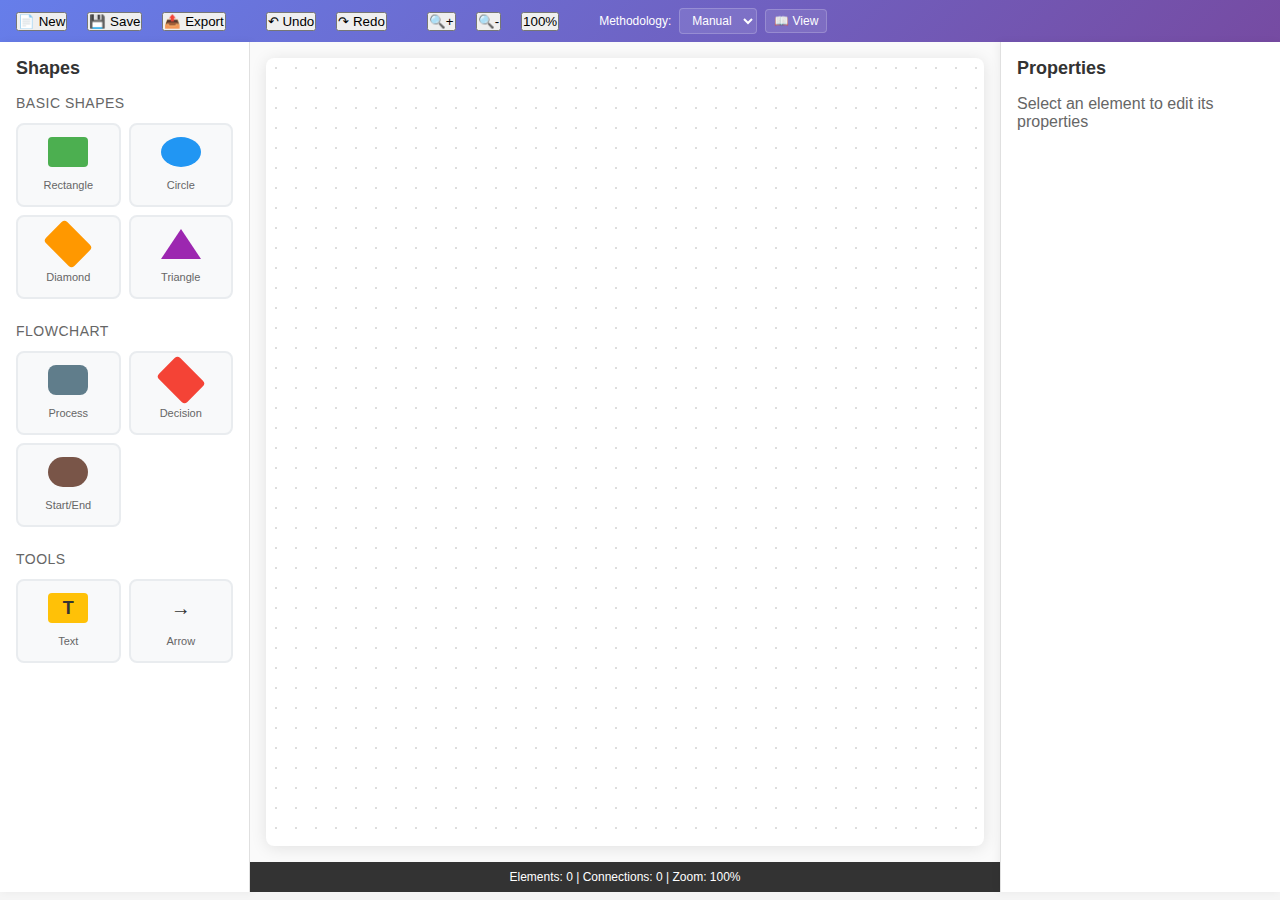
<file: diagramming-interface-methodologies/index.html>
<!DOCTYPE html>
<html lang="en">
<head>
    <meta charset="UTF-8">
    <meta name="viewport" content="width=device-width, initial-scale=1.0">
    <title>Diagramming Interface</title>
    <link rel="stylesheet" href="styles.css">
</head>
<body>
    <!-- Top Toolbar -->
    <div class="toolbar">
        <button id="newBtn" title="New Diagram">📄 New</button>
        <button id="saveBtn" title="Save Diagram">💾 Save</button>
        <button id="exportBtn" title="Export as PNG">📤 Export</button>
        <div class="separator"></div>
        <button id="undoBtn" title="Undo">↶ Undo</button>
        <button id="redoBtn" title="Redo">↷ Redo</button>
        <div class="separator"></div>
        <button id="zoomInBtn" title="Zoom In">🔍+ </button>
        <button id="zoomOutBtn" title="Zoom Out">🔍- </button>
        <button id="resetZoomBtn" title="Reset Zoom">100%</button>
        <div class="separator"></div>
        <div class="methodology-selector">
            <label for="methodologySelect">Methodology:</label>
            <select id="methodologySelect">
                <option value="manual">Manual</option>
                <option value="tdd">TDD</option>
                <option value="bdd">BDD</option>
                <option value="ddd">DDD</option>
                <option value="sdd">SDD</option>
            </select>
            <button id="viewMethodologyBtn" title="View Methodology Details">📖 View</button>
        </div>
    </div>

    <!-- Main Content Area -->
    <div class="main-container">
        <!-- Left Toolbox Panel -->
        <div class="toolbox-panel">
            <h3>Shapes</h3>
            <div class="shape-category">
                <h4>Basic Shapes</h4>
                <div class="shape-grid">
                    <div class="shape-item" data-shape="rectangle" draggable="true">
                        <div class="shape-preview rectangle-preview"></div>
                        <span>Rectangle</span>
                    </div>
                    <div class="shape-item" data-shape="circle" draggable="true">
                        <div class="shape-preview circle-preview"></div>
                        <span>Circle</span>
                    </div>
                    <div class="shape-item" data-shape="diamond" draggable="true">
                        <div class="shape-preview diamond-preview"></div>
                        <span>Diamond</span>
                    </div>
                    <div class="shape-item" data-shape="triangle" draggable="true">
                        <div class="shape-preview triangle-preview"></div>
                        <span>Triangle</span>
                    </div>
                </div>
            </div>
            
            <div class="shape-category">
                <h4>Flowchart</h4>
                <div class="shape-grid">
                    <div class="shape-item" data-shape="process" draggable="true">
                        <div class="shape-preview process-preview"></div>
                        <span>Process</span>
                    </div>
                    <div class="shape-item" data-shape="decision" draggable="true">
                        <div class="shape-preview decision-preview"></div>
                        <span>Decision</span>
                    </div>
                    <div class="shape-item" data-shape="start-end" draggable="true">
                        <div class="shape-preview start-end-preview"></div>
                        <span>Start/End</span>
                    </div>
                </div>
            </div>

            <div class="shape-category">
                <h4>Tools</h4>
                <div class="shape-grid">
                    <div class="shape-item" data-shape="text" draggable="true">
                        <div class="shape-preview text-preview">T</div>
                        <span>Text</span>
                    </div>
                    <div class="shape-item" data-shape="arrow" draggable="true">
                        <div class="shape-preview arrow-preview">→</div>
                        <span>Arrow</span>
                    </div>
                </div>
            </div>
        </div>

        <!-- Center Canvas Area -->
        <div class="canvas-container">
            <div class="canvas-wrapper">
                <canvas id="diagramCanvas" width="1200" height="800"></canvas>
                <div class="canvas-overlay" id="canvasOverlay"></div>
            </div>
            <div class="canvas-info">
                <span id="canvasInfo">Ready | Zoom: 100%</span>
            </div>
        </div>

        <!-- Right Properties Panel -->
        <div class="properties-panel">
            <h3>Properties</h3>
            <div class="property-section" id="noSelection">
                <p>Select an element to edit its properties</p>
            </div>
            
            <div class="property-section" id="elementProperties" style="display: none;">
                <div class="property-group">
                    <label>Fill Color:</label>
                    <input type="color" id="fillColor" value="#ffffff">
                </div>
                
                <div class="property-group">
                    <label>Border Color:</label>
                    <input type="color" id="borderColor" value="#000000">
                </div>
                
                <div class="property-group">
                    <label>Border Width:</label>
                    <input type="range" id="borderWidth" min="1" max="10" value="2">
                    <span id="borderWidthValue">2px</span>
                </div>
                
                <div class="property-group">
                    <label>Text:</label>
                    <textarea id="elementText" rows="3" placeholder="Enter text..."></textarea>
                </div>
                
                <div class="property-group">
                    <label>Font Size:</label>
                    <input type="range" id="fontSize" min="8" max="48" value="14">
                    <span id="fontSizeValue">14px</span>
                </div>
                
                <div class="property-group">
                    <label>Position:</label>
                    <div class="position-inputs">
                        <input type="number" id="posX" placeholder="X">
                        <input type="number" id="posY" placeholder="Y">
                    </div>
                </div>
                
                <div class="property-group">
                    <label>Size:</label>
                    <div class="size-inputs">
                        <input type="number" id="width" placeholder="Width">
                        <input type="number" id="height" placeholder="Height">
                    </div>
                </div>
                
                <div class="property-actions">
                    <button class="property-btn delete-btn" id="deleteElement">Delete</button>
                    <button class="property-btn" id="duplicateElement">Duplicate</button>
                </div>
            </div>
        </div>
    </div>

    <!-- Methodology Modal -->
    <div id="methodologyModal" class="modal">
        <div class="modal-content">
            <div class="modal-header">
                <h2 id="modalTitle">Development Methodology</h2>
                <span class="close" id="closeModal">&times;</span>
            </div>
            <div class="modal-body">
                <div id="methodologyContent">
                    <!-- Methodology content will be loaded here -->
                </div>
            </div>
            <div class="modal-footer">
                <button id="closeModalBtn">Close</button>
            </div>
        </div>
    </div>

    <script src="script.js"></script>
</body>
</html>
</file>
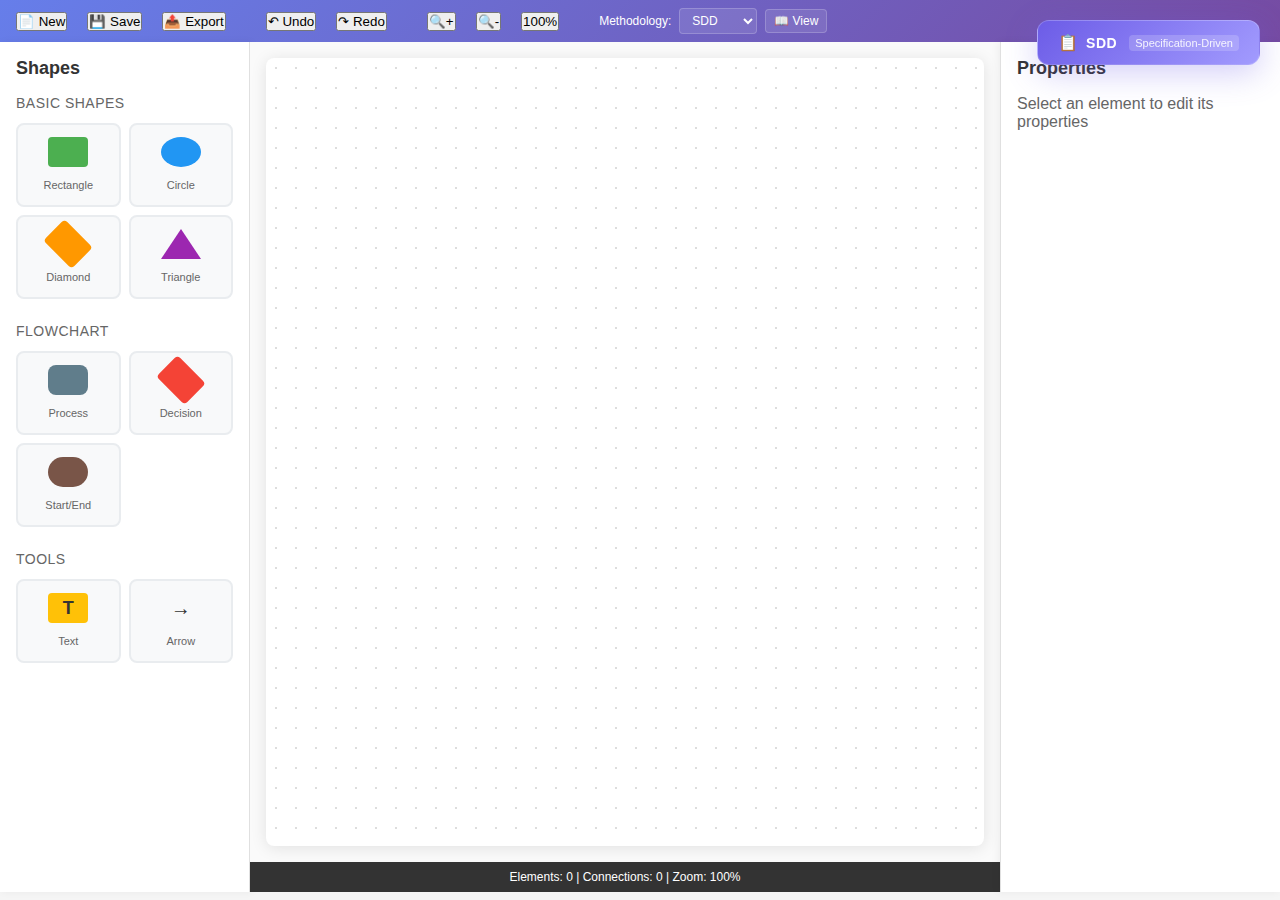
<file: diagramming-interface-sdd/index.html>
<!DOCTYPE html>
<html lang="en">
<head>
    <meta charset="UTF-8">
    <meta name="viewport" content="width=device-width, initial-scale=1.0">
    <title>Diagramming Interface</title>
    <link rel="stylesheet" href="styles.css">
</head>
<body>
    <!-- Top Toolbar -->
    <div class="toolbar">
        <button id="newBtn" title="New Diagram">📄 New</button>
        <button id="saveBtn" title="Save Diagram">💾 Save</button>
        <button id="exportBtn" title="Export as PNG">📤 Export</button>
        <div class="separator"></div>
        <button id="undoBtn" title="Undo">↶ Undo</button>
        <button id="redoBtn" title="Redo">↷ Redo</button>
        <div class="separator"></div>
        <button id="zoomInBtn" title="Zoom In">🔍+ </button>
        <button id="zoomOutBtn" title="Zoom Out">🔍- </button>
        <button id="resetZoomBtn" title="Reset Zoom">100%</button>
        <div class="separator"></div>
        <div class="methodology-selector">
            <label for="methodologySelect">Methodology:</label>
            <select id="methodologySelect">
                <option value="manual">Manual</option>
                <option value="tdd">TDD</option>
                <option value="bdd">BDD</option>
                <option value="ddd">DDD</option>
                <option value="sdd" selected>SDD</option>
            </select>
            <button id="viewMethodologyBtn" title="View Methodology Details">📖 View</button>
        </div>
    </div>

    <!-- Main Content Area -->
    <div class="main-container">
        <!-- Left Toolbox Panel -->
        <div class="toolbox-panel">
            <h3>Shapes</h3>
            <div class="shape-category">
                <h4>Basic Shapes</h4>
                <div class="shape-grid">
                    <div class="shape-item" data-shape="rectangle" draggable="true">
                        <div class="shape-preview rectangle-preview"></div>
                        <span>Rectangle</span>
                    </div>
                    <div class="shape-item" data-shape="circle" draggable="true">
                        <div class="shape-preview circle-preview"></div>
                        <span>Circle</span>
                    </div>
                    <div class="shape-item" data-shape="diamond" draggable="true">
                        <div class="shape-preview diamond-preview"></div>
                        <span>Diamond</span>
                    </div>
                    <div class="shape-item" data-shape="triangle" draggable="true">
                        <div class="shape-preview triangle-preview"></div>
                        <span>Triangle</span>
                    </div>
                </div>
            </div>
            
            <div class="shape-category">
                <h4>Flowchart</h4>
                <div class="shape-grid">
                    <div class="shape-item" data-shape="process" draggable="true">
                        <div class="shape-preview process-preview"></div>
                        <span>Process</span>
                    </div>
                    <div class="shape-item" data-shape="decision" draggable="true">
                        <div class="shape-preview decision-preview"></div>
                        <span>Decision</span>
                    </div>
                    <div class="shape-item" data-shape="start-end" draggable="true">
                        <div class="shape-preview start-end-preview"></div>
                        <span>Start/End</span>
                    </div>
                </div>
            </div>

            <div class="shape-category">
                <h4>Tools</h4>
                <div class="shape-grid">
                    <div class="shape-item" data-shape="text" draggable="true">
                        <div class="shape-preview text-preview">T</div>
                        <span>Text</span>
                    </div>
                    <div class="shape-item" data-shape="arrow" draggable="true">
                        <div class="shape-preview arrow-preview">→</div>
                        <span>Arrow</span>
                    </div>
                </div>
            </div>
        </div>

        <!-- Center Canvas Area -->
        <div class="canvas-container">
            <div class="canvas-wrapper">
                <canvas id="diagramCanvas" width="1200" height="800"></canvas>
                <div class="canvas-overlay" id="canvasOverlay"></div>
            </div>
            <div class="canvas-info">
                <span id="canvasInfo">Ready | Zoom: 100%</span>
            </div>
        </div>

        <!-- Right Properties Panel -->
        <div class="properties-panel">
            <h3>Properties</h3>
            <div class="property-section" id="noSelection">
                <p>Select an element to edit its properties</p>
            </div>
            
            <div class="property-section" id="elementProperties" style="display: none;">
                <div class="property-group">
                    <label>Fill Color:</label>
                    <input type="color" id="fillColor" value="#ffffff">
                </div>
                
                <div class="property-group">
                    <label>Border Color:</label>
                    <input type="color" id="borderColor" value="#000000">
                </div>
                
                <div class="property-group">
                    <label>Border Width:</label>
                    <input type="range" id="borderWidth" min="1" max="10" value="2">
                    <span id="borderWidthValue">2px</span>
                </div>
                
                <div class="property-group">
                    <label>Text:</label>
                    <textarea id="elementText" rows="3" placeholder="Enter text..."></textarea>
                </div>
                
                <div class="property-group">
                    <label>Font Size:</label>
                    <input type="range" id="fontSize" min="8" max="48" value="14">
                    <span id="fontSizeValue">14px</span>
                </div>
                
                <div class="property-group">
                    <label>Position:</label>
                    <div class="position-inputs">
                        <input type="number" id="posX" placeholder="X">
                        <input type="number" id="posY" placeholder="Y">
                    </div>
                </div>
                
                <div class="property-group">
                    <label>Size:</label>
                    <div class="size-inputs">
                        <input type="number" id="width" placeholder="Width">
                        <input type="number" id="height" placeholder="Height">
                    </div>
                </div>
                
                <div class="property-actions">
                    <button class="property-btn delete-btn" id="deleteElement">Delete</button>
                    <button class="property-btn" id="duplicateElement">Duplicate</button>
                </div>
            </div>
        </div>
    </div>

    <!-- Methodology Modal -->
    <div id="methodologyModal" class="modal">
        <div class="modal-content">
            <div class="modal-header">
                <h2 id="modalTitle">Development Methodology</h2>
                <span class="close" id="closeModal">&times;</span>
            </div>
            <div class="modal-body">
                <div id="methodologyContent">
                    <!-- Methodology content will be loaded here -->
                </div>
            </div>
            <div class="modal-footer">
                <button id="closeModalBtn">Close</button>
            </div>
        </div>
    </div>

    <script src="script.js"></script>
</body>
</html>
</file>
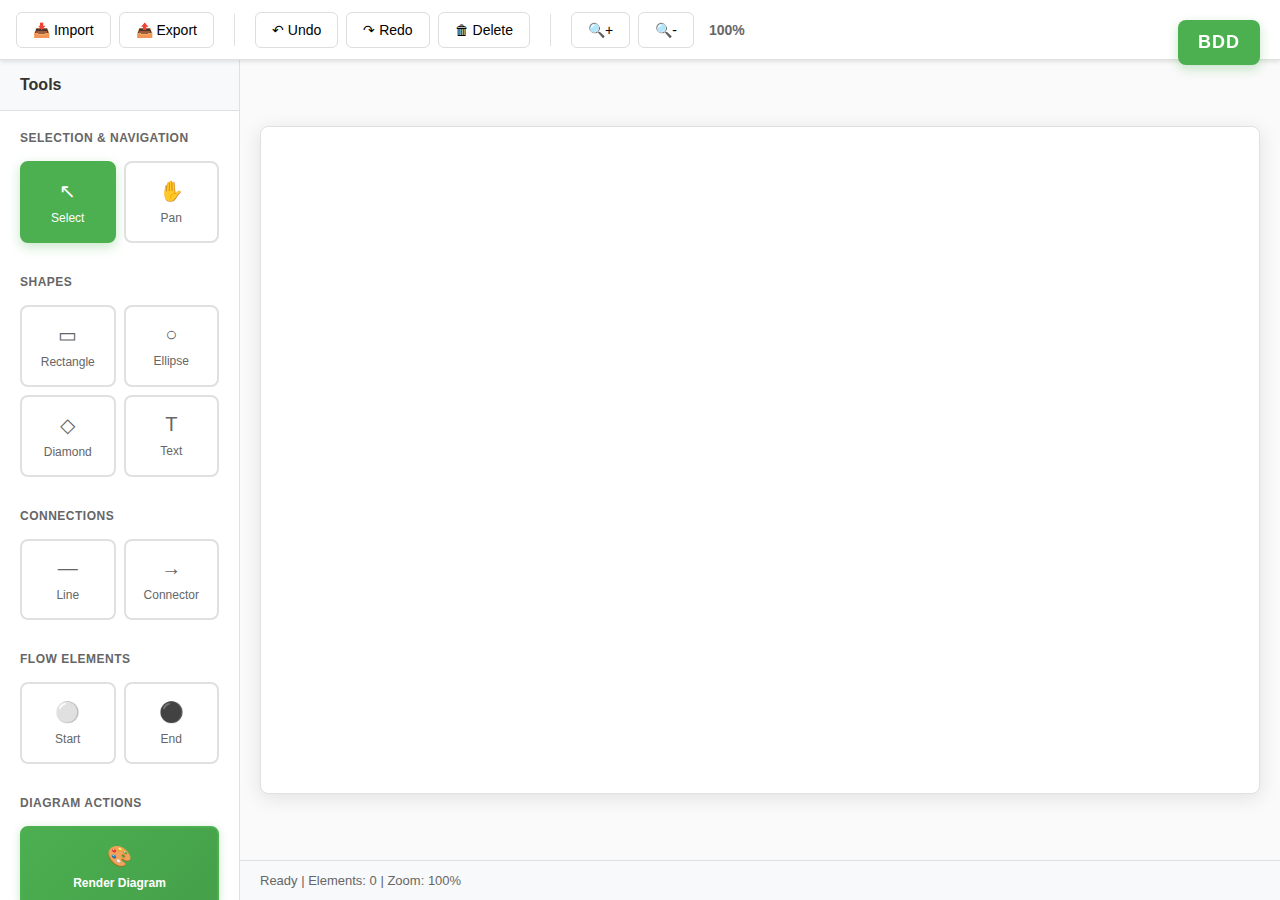
<file: diagramming-interface/index.html>
<!DOCTYPE html>
<html lang="en">
<head>
    <meta charset="UTF-8">
    <meta name="viewport" content="width=device-width, initial-scale=1.0">
    <title>BDD Diagramming Interface</title>
    <link rel="stylesheet" href="styles.css">
</head>
<body>
    <!-- BDD Methodology Header (Fixed Top-Right) -->
    <div id="methodologyHeader" class="methodology-header">
        <span class="methodology-text">BDD</span>
    </div>

    <!-- Top Toolbar -->
    <div class="toolbar">
        <div class="toolbar-section">
            <button id="importBtn" title="Import (Ctrl+I)">📥 Import</button>
            <button id="exportBtn" title="Export">📤 Export</button>
        </div>
        
        <div class="toolbar-separator"></div>
        
        <div class="toolbar-section">
            <button id="undoBtn" title="Undo (Ctrl+Z)">↶ Undo</button>
            <button id="redoBtn" title="Redo (Ctrl+Y)">↷ Redo</button>
            <button id="deleteBtn" title="Delete (Del)">🗑 Delete</button>
        </div>
        
        <div class="toolbar-separator"></div>
        
        <div class="toolbar-section">
            <button id="zoomInBtn" title="Zoom In">🔍+</button>
            <button id="zoomOutBtn" title="Zoom Out">🔍-</button>
            <span id="zoomLevel">100%</span>
        </div>
    </div>

    <!-- Main Content Area -->
    <div class="main-container">
        <!-- Left Toolbox Panel -->
        <div class="toolbox-panel">
            <div class="panel-header">
                <h3>Tools</h3>
            </div>
            
            <div class="panel-content">
                <div class="tool-section">
                    <h4>Selection & Navigation</h4>
                    <div class="tool-grid">
                        <button class="tool-btn active" data-tool="select" title="Select">
                            <span class="tool-icon">↖</span>
                            <span>Select</span>
                        </button>
                        <button class="tool-btn" data-tool="pan" title="Pan (Space)">
                            <span class="tool-icon">✋</span>
                            <span>Pan</span>
                        </button>
                    </div>
                </div>
                
                <div class="tool-section">
                    <h4>Shapes</h4>
                    <div class="tool-grid">
                        <button class="tool-btn" data-tool="rectangle" title="Rectangle">
                            <span class="tool-icon">▭</span>
                            <span>Rectangle</span>
                        </button>
                        <button class="tool-btn" data-tool="ellipse" title="Ellipse">
                            <span class="tool-icon">○</span>
                            <span>Ellipse</span>
                        </button>
                        <button class="tool-btn" data-tool="diamond" title="Diamond">
                            <span class="tool-icon">◇</span>
                            <span>Diamond</span>
                        </button>
                        <button class="tool-btn" data-tool="text" title="Text">
                            <span class="tool-icon">T</span>
                            <span>Text</span>
                        </button>
                    </div>
                </div>
                
                <div class="tool-section">
                    <h4>Connections</h4>
                    <div class="tool-grid">
                        <button class="tool-btn" data-tool="line" title="Line (plain)">
                            <span class="tool-icon">—</span>
                            <span>Line</span>
                        </button>
                        <button class="tool-btn" data-tool="connector" title="Connector (arrow)">
                            <span class="tool-icon">→</span>
                            <span>Connector</span>
                        </button>
                    </div>
                </div>
                
                <div class="tool-section">
                    <h4>Flow Elements</h4>
                    <div class="tool-grid">
                        <button class="tool-btn" data-tool="start" title="Start Node">
                            <span class="tool-icon">⚪</span>
                            <span>Start</span>
                        </button>
                        <button class="tool-btn" data-tool="end" title="End Node">
                            <span class="tool-icon">⚫</span>
                            <span>End</span>
                        </button>
                    </div>
                </div>
                
                <div class="tool-section">
                    <h4>Diagram Actions</h4>
                    <div class="tool-grid">
                        <button id="renderDiagramBtn" class="tool-btn special-btn" title="Render Diagram from Markdown">
                            <span class="tool-icon">🎨</span>
                            <span>Render Diagram</span>
                        </button>
                    </div>
                </div>
            </div>
        </div>

        <!-- Center Canvas Area -->
        <div class="canvas-container">
            <div class="canvas-wrapper">
                <canvas id="diagramCanvas" width="6000" height="4000"></canvas>
                <div class="canvas-overlay" id="canvasOverlay"></div>
            </div>
            
            <div class="canvas-info">
                <span id="canvasInfo">Ready | Elements: 0 | Zoom: 100%</span>
            </div>
        </div>
    </div>

    <!-- Import Modal -->
    <div id="importModal" class="modal">
        <div class="modal-content">
            <div class="modal-header">
                <h2>Import Markdown File</h2>
                <span class="close" id="closeImportModal">&times;</span>
            </div>
            <div class="modal-body">
                <div class="import-section">
                    <h3>Upload File</h3>
                    <input type="file" id="fileInput" accept=".md" />
                    <p class="help-text">Select a .md file to import</p>
                </div>
                
                <div class="import-section">
                    <h3>Paste Markdown</h3>
                    <textarea id="markdownInput" rows="10" placeholder="Paste your markdown content here..."></textarea>
                </div>
                
                <div id="importPreview" class="import-preview" style="display: none;">
                    <h3>Preview</h3>
                    <div id="previewContent"></div>
                </div>
                
                <div id="importWarnings" class="import-warnings" style="display: none;">
                    <h3>⚠️ Warnings</h3>
                    <ul id="warningsList"></ul>
                </div>
            </div>
            <div class="modal-footer">
                <button id="previewImportBtn">Preview</button>
                <button id="confirmImportBtn" disabled>Import</button>
                <button id="cancelImportBtn">Cancel</button>
            </div>
        </div>
    </div>

    <!-- Export Modal -->
    <div id="exportModal" class="modal">
        <div class="modal-content">
            <div class="modal-header">
                <h2>Export Diagram</h2>
                <span class="close" id="closeExportModal">&times;</span>
            </div>
            <div class="modal-body">
                <div class="export-options">
                    <div class="export-format">
                        <h3>Format</h3>
                        <label><input type="radio" name="exportFormat" value="markdown" checked> Markdown (.md)</label>
                        <label><input type="radio" name="exportFormat" value="json"> JSON (Native)</label>
                        <label><input type="radio" name="exportFormat" value="png"> PNG Image</label>
                        <label><input type="radio" name="exportFormat" value="svg"> SVG Vector</label>
                    </div>
                </div>
            </div>
            <div class="modal-footer">
                <button id="confirmExportBtn">Export</button>
                <button id="cancelExportBtn">Cancel</button>
            </div>
        </div>
    </div>

    <!-- Text Edit Modal -->
    <div id="textEditModal" class="modal">
        <div class="modal-content">
            <div class="modal-header">
                <h2>Edit Text</h2>
            </div>
            <div class="modal-body">
                <textarea id="textEditInput" rows="3" placeholder="Enter text..."></textarea>
            </div>
            <div class="modal-footer">
                <button id="saveTextBtn">Save</button>
                <button id="cancelTextBtn">Cancel</button>
            </div>
        </div>
    </div>

    <script src="script.js"></script>
</body>
</html>
</file>
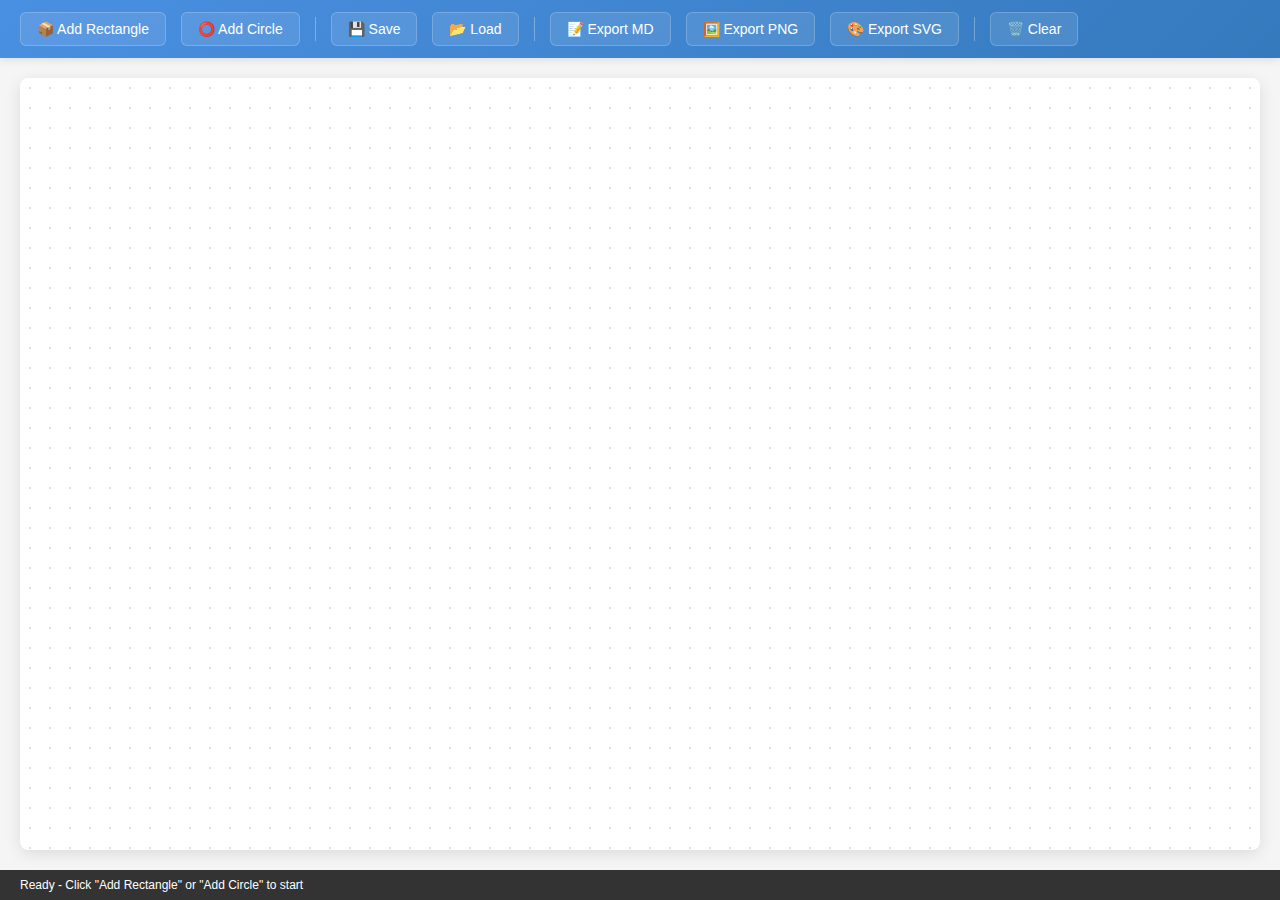
<file: simple-diagramming-app/index.html>
<!DOCTYPE html>
<html lang="en">
<head>
    <meta charset="UTF-8">
    <meta name="viewport" content="width=device-width, initial-scale=1.0">
    <title>Simple Diagramming App</title>
    <link rel="stylesheet" href="styles.css">
</head>
<body>
    <!-- Toolbar -->
    <div class="toolbar">
        <button id="addRectangleBtn" class="tool-btn">📦 Add Rectangle</button>
        <button id="addCircleBtn" class="tool-btn">⭕ Add Circle</button>
        <div class="separator"></div>
        <button id="saveBtn" class="tool-btn">💾 Save</button>
        <button id="loadBtn" class="tool-btn">📂 Load</button>
        <input type="file" id="fileInput" accept=".json" style="display: none;">
        <div class="separator"></div>
        <button id="exportMarkdownBtn" class="tool-btn">📝 Export MD</button>
        <button id="exportPngBtn" class="tool-btn">🖼️ Export PNG</button>
        <button id="exportSvgBtn" class="tool-btn">🎨 Export SVG</button>
        <div class="separator"></div>
        <button id="clearBtn" class="tool-btn">🗑️ Clear</button>
    </div>

    <!-- Main Canvas Area -->
    <div class="canvas-container">
        <canvas id="canvas" width="1200" height="800"></canvas>
        <div id="canvasOverlay" class="canvas-overlay"></div>
    </div>

    <!-- Properties Panel (appears when shape is selected) -->
    <div id="propertiesPanel" class="properties-panel" style="display: none;">
        <h3>Shape Properties</h3>
        <div class="property-group">
            <label for="shapeLabel">Label:</label>
            <input type="text" id="shapeLabel" placeholder="Enter label">
        </div>
        <div class="property-group">
            <label for="shapeColor">Color:</label>
            <input type="color" id="shapeColor" value="#ffffff">
        </div>
        <div class="property-actions">
            <button id="deleteShapeBtn" class="delete-btn">Delete</button>
            <button id="closePropertiesBtn">Close</button>
        </div>
    </div>

    <!-- Status Bar -->
    <div class="status-bar">
        <span id="statusText">Ready - Click "Add Rectangle" or "Add Circle" to start</span>
    </div>

    <script src="script.js"></script>
</body>
</html>
</file>
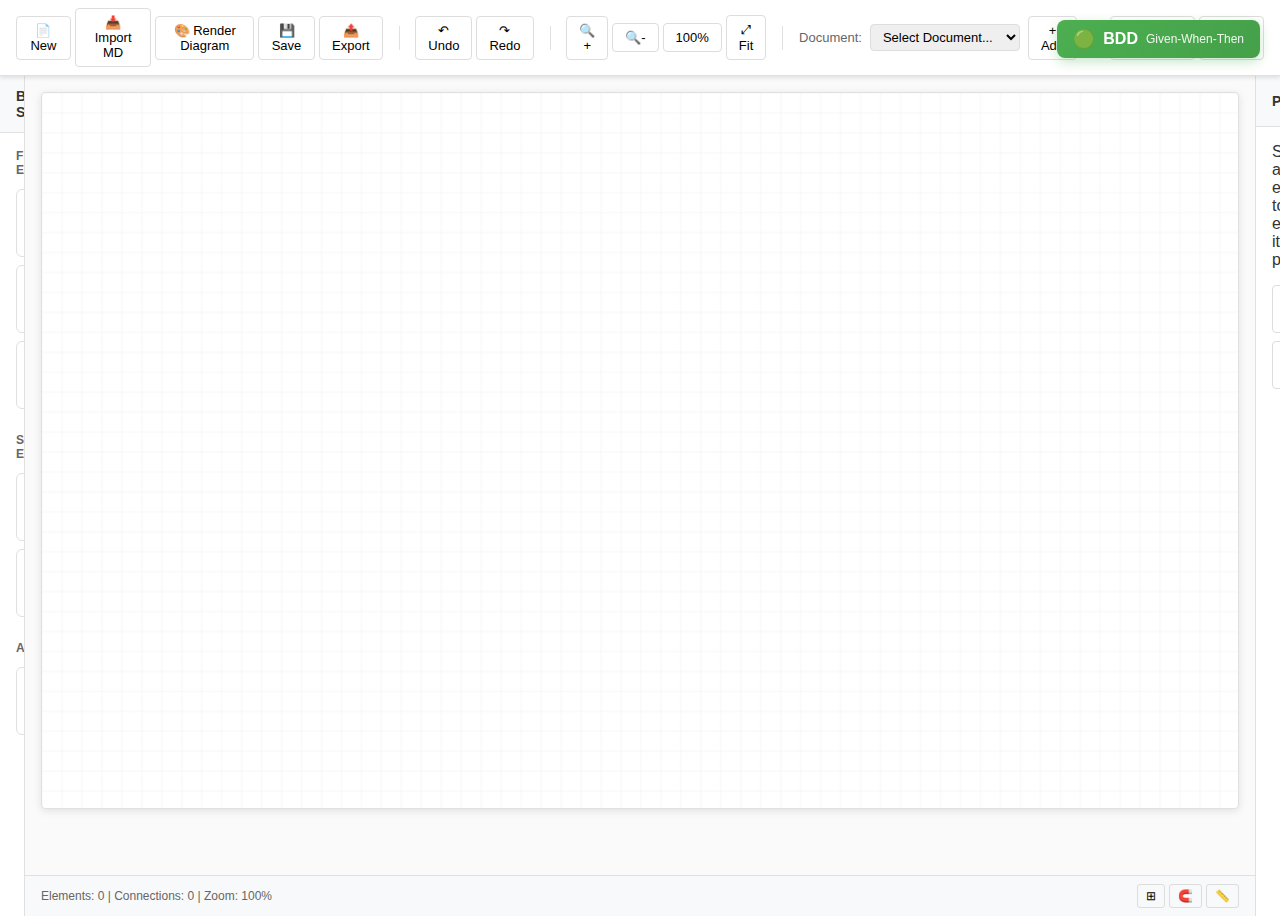
<file: diagramming-interface/bdd-interface.html>
<!DOCTYPE html>
<html lang="en">
<head>
    <meta charset="UTF-8">
    <meta name="viewport" content="width=device-width, initial-scale=1.0">
    <title>BDD Diagramming Interface</title>
    <link rel="stylesheet" href="bdd-styles.css">
</head>
<body>
    <!-- BDD Methodology Header (Fixed Top-Right) -->
    <div id="bddMethodologyHeader" class="bdd-methodology-header">
        <div class="methodology-badge">
            <span class="methodology-icon">🟢</span>
            <span class="methodology-text">BDD</span>
            <span class="methodology-subtitle">Given-When-Then</span>
        </div>
    </div>

    <!-- Top Toolbar -->
    <div class="toolbar">
        <div class="toolbar-section">
            <button id="newBtn" title="New Diagram">📄 New</button>
            <button id="importBtn" title="Import BDD Markdown">📥 Import MD</button>
            <button id="renderBtn" title="Render Diagram from Imported Data">🎨 Render Diagram</button>
            <button id="saveBtn" title="Save Diagram">💾 Save</button>
            <button id="exportBtn" title="Export Options">📤 Export</button>
        </div>
        
        <div class="toolbar-separator"></div>
        
        <div class="toolbar-section">
            <button id="undoBtn" title="Undo">↶ Undo</button>
            <button id="redoBtn" title="Redo">↷ Redo</button>
        </div>
        
        <div class="toolbar-separator"></div>
        
        <div class="toolbar-section">
            <button id="zoomInBtn" title="Zoom In">🔍+</button>
            <button id="zoomOutBtn" title="Zoom Out">🔍-</button>
            <button id="resetZoomBtn" title="Reset Zoom">100%</button>
            <button id="fitToScreenBtn" title="Fit to Screen">⤢ Fit</button>
        </div>
        
        <div class="toolbar-separator"></div>
        
        <div class="toolbar-section">
            <div class="document-switcher">
                <label for="documentSelect">Document:</label>
                <select id="documentSelect">
                    <option value="">Select Document...</option>
                </select>
                <button id="addDocumentBtn" title="Add Document">+ Add</button>
            </div>
        </div>
        
        <div class="toolbar-separator"></div>
        
        <div class="toolbar-section">
            <button id="outcomesBtn" title="Business Outcomes Panel">🎯 Outcomes</button>
            <button id="layersBtn" title="Layers Panel">📋 Layers</button>
        </div>
    </div>

    <!-- Main Content Area -->
    <div class="main-container">
        <!-- Left Toolbox Panel -->
        <div class="toolbox-panel">
            <div class="panel-header">
                <h3>BDD Shapes</h3>
                <button class="panel-toggle" id="toolboxToggle">−</button>
            </div>
            
            <div class="panel-content">
                <div class="shape-category">
                    <h4>Flow Elements</h4>
                    <div class="shape-grid">
                        <div class="shape-item" data-shape="start" draggable="true">
                            <div class="shape-preview start-preview"></div>
                            <span>Start</span>
                        </div>
                        <div class="shape-item" data-shape="action" draggable="true">
                            <div class="shape-preview action-preview"></div>
                            <span>Action</span>
                        </div>
                        <div class="shape-item" data-shape="decision" draggable="true">
                            <div class="shape-preview decision-preview"></div>
                            <span>Decision</span>
                        </div>
                        <div class="shape-item" data-shape="end" draggable="true">
                            <div class="shape-preview end-preview"></div>
                            <span>End</span>
                        </div>
                        <div class="shape-item" data-shape="timer" draggable="true">
                            <div class="shape-preview timer-preview">⏱</div>
                            <span>Timer</span>
                        </div>
                    </div>
                </div>
                
                <div class="shape-category">
                    <h4>Sequence Elements</h4>
                    <div class="shape-grid">
                        <div class="shape-item" data-shape="participant" draggable="true">
                            <div class="shape-preview participant-preview"></div>
                            <span>Participant</span>
                        </div>
                        <div class="shape-item" data-shape="lifeline" draggable="true">
                            <div class="shape-preview lifeline-preview">|</div>
                            <span>Lifeline</span>
                        </div>
                        <div class="shape-item" data-shape="message" draggable="true">
                            <div class="shape-preview message-preview">→</div>
                            <span>Message</span>
                        </div>
                        <div class="shape-item" data-shape="fragment" draggable="true">
                            <div class="shape-preview fragment-preview">alt</div>
                            <span>Fragment</span>
                        </div>
                    </div>
                </div>
                
                <div class="shape-category">
                    <h4>Annotations</h4>
                    <div class="shape-grid">
                        <div class="shape-item" data-shape="text" draggable="true">
                            <div class="shape-preview text-preview">T</div>
                            <span>Text</span>
                        </div>
                        <div class="shape-item" data-shape="note" draggable="true">
                            <div class="shape-preview note-preview">📝</div>
                            <span>Note</span>
                        </div>
                    </div>
                </div>
            </div>
        </div>

        <!-- Center Canvas Area -->
        <div class="canvas-container">
            <div class="canvas-wrapper">
                <canvas id="diagramCanvas" width="1200" height="800"></canvas>
                <div class="canvas-overlay" id="canvasOverlay"></div>
                
                <!-- Canvas Grid -->
                <div class="canvas-grid" id="canvasGrid"></div>
                
                <!-- Quick Add Handles -->
                <div class="quick-add-handles" id="quickAddHandles"></div>
            </div>
            
            <div class="canvas-info">
                <span id="canvasInfo">Ready | Zoom: 100%</span>
                <div class="canvas-controls">
                    <button id="gridToggle" title="Toggle Grid">⊞</button>
                    <button id="snapToggle" title="Toggle Snap">🧲</button>
                    <button id="guidesToggle" title="Toggle Guides">📏</button>
                </div>
            </div>
        </div>

        <!-- Right Properties Panel -->
        <div class="properties-panel">
            <div class="panel-header">
                <h3>Properties</h3>
                <button class="panel-toggle" id="propertiesToggle">−</button>
            </div>
            
            <div class="panel-content">
                <div class="property-section" id="noSelection">
                    <p>Select an element to edit its properties</p>
                    <div class="canvas-actions">
                        <button id="selectAllBtn">Select All</button>
                        <button id="clearCanvasBtn">Clear Canvas</button>
                    </div>
                </div>
                
                <div class="property-section" id="elementProperties" style="display: none;">
                    <div class="property-tabs">
                        <button class="tab-btn active" data-tab="style">Style</button>
                        <button class="tab-btn" data-tab="content">Content</button>
                        <button class="tab-btn" data-tab="position">Position</button>
                    </div>
                    
                    <div class="tab-content active" id="styleTab">
                        <div class="property-group">
                            <label>Fill Color:</label>
                            <input type="color" id="fillColor" value="#ffffff">
                        </div>
                        
                        <div class="property-group">
                            <label>Border Color:</label>
                            <input type="color" id="borderColor" value="#000000">
                        </div>
                        
                        <div class="property-group">
                            <label>Border Width:</label>
                            <input type="range" id="borderWidth" min="1" max="10" value="2">
                            <span id="borderWidthValue">2px</span>
                        </div>
                        
                        <div class="property-group">
                            <label>Opacity:</label>
                            <input type="range" id="opacity" min="0" max="100" value="100">
                            <span id="opacityValue">100%</span>
                        </div>
                    </div>
                    
                    <div class="tab-content" id="contentTab">
                        <div class="property-group">
                            <label>Text:</label>
                            <textarea id="elementText" rows="3" placeholder="Enter text..."></textarea>
                        </div>
                        
                        <div class="property-group">
                            <label>Font Size:</label>
                            <input type="range" id="fontSize" min="8" max="48" value="14">
                            <span id="fontSizeValue">14px</span>
                        </div>
                        
                        <div class="property-group">
                            <label>Font Weight:</label>
                            <select id="fontWeight">
                                <option value="normal">Normal</option>
                                <option value="bold">Bold</option>
                            </select>
                        </div>
                        
                        <div class="property-group">
                            <label>Text Align:</label>
                            <select id="textAlign">
                                <option value="center">Center</option>
                                <option value="left">Left</option>
                                <option value="right">Right</option>
                            </select>
                        </div>
                    </div>
                    
                    <div class="tab-content" id="positionTab">
                        <div class="property-group">
                            <label>Position:</label>
                            <div class="position-inputs">
                                <input type="number" id="posX" placeholder="X">
                                <input type="number" id="posY" placeholder="Y">
                            </div>
                        </div>
                        
                        <div class="property-group">
                            <label>Size:</label>
                            <div class="size-inputs">
                                <input type="number" id="width" placeholder="Width">
                                <input type="number" id="height" placeholder="Height">
                            </div>
                        </div>
                        
                        <div class="property-group">
                            <label>Rotation:</label>
                            <input type="range" id="rotation" min="0" max="360" value="0">
                            <span id="rotationValue">0°</span>
                        </div>
                    </div>
                    
                    <div class="property-actions">
                        <button class="property-btn delete-btn" id="deleteElement">Delete</button>
                        <button class="property-btn" id="duplicateElement">Duplicate</button>
                        <button class="property-btn" id="bringToFrontBtn">Bring to Front</button>
                        <button class="property-btn" id="sendToBackBtn">Send to Back</button>
                    </div>
                </div>
            </div>
        </div>
    </div>

    <!-- Business Outcomes Panel -->
    <div id="outcomesPanel" class="side-panel">
        <div class="panel-header">
            <h3>Business Outcomes</h3>
            <button class="panel-close" id="closeOutcomesPanel">×</button>
        </div>
        <div class="panel-content">
            <div class="outcomes-legend" id="outcomesLegend">
                <!-- Outcomes will be populated here -->
            </div>
            <div class="outcomes-filter">
                <h4>Filter by Outcome</h4>
                <div id="outcomeFilters">
                    <!-- Filter checkboxes will be populated here -->
                </div>
                <button id="clearFiltersBtn">Clear All Filters</button>
            </div>
            <div class="outcomes-stats">
                <h4>Statistics</h4>
                <div id="outcomesStats">
                    <!-- Statistics will be populated here -->
                </div>
            </div>
        </div>
    </div>

    <!-- Layers Panel -->
    <div id="layersPanel" class="side-panel">
        <div class="panel-header">
            <h3>Layers</h3>
            <button class="panel-close" id="closeLayersPanel">×</button>
        </div>
        <div class="panel-content">
            <div class="layers-controls">
                <button id="addLayerBtn">+ Add Layer</button>
                <button id="deleteLayerBtn">Delete Layer</button>
            </div>
            <div class="layers-list" id="layersList">
                <!-- Layers will be populated here -->
            </div>
        </div>
    </div>

    <!-- Import Modal -->
    <div id="importModal" class="modal">
        <div class="modal-content">
            <div class="modal-header">
                <h2>Import BDD Methodology Markdown</h2>
                <span class="close" id="closeImportModal">&times;</span>
            </div>
            <div class="modal-body">
                <div class="import-options">
                    <div class="import-method">
                        <h3>Upload Markdown Files</h3>
                        <input type="file" id="fileInput" multiple accept=".md,.txt" />
                        <p class="help-text">Select .md files containing BDD flow or sequence diagrams</p>
                        <div class="markdown-options">
                            <label>
                                <input type="radio" name="diagramType" value="flow" checked>
                                Flow Diagram
                            </label>
                            <label>
                                <input type="radio" name="diagramType" value="sequence">
                                Sequence Diagram
                            </label>
                        </div>
                    </div>
                </div>
                
                <div class="import-preview" id="importPreview" style="display: none;">
                    <h3>Import Preview</h3>
                    <div id="previewContent"></div>
                </div>
                
                <div class="parse-warnings" id="parseWarnings" style="display: none;">
                    <h3>⚠️ Parse Warnings</h3>
                    <ul id="warningsList"></ul>
                </div>
            </div>
            <div class="modal-footer">
                <button id="previewImportBtn">Preview</button>
                <button id="confirmImportBtn" disabled>Import</button>
                <button id="cancelImportBtn">Cancel</button>
            </div>
        </div>
    </div>

    <!-- Export Modal -->
    <div id="exportModal" class="modal">
        <div class="modal-content">
            <div class="modal-header">
                <h2>Export Options</h2>
                <span class="close" id="closeExportModal">&times;</span>
            </div>
            <div class="modal-body">
                <div class="export-options">
                    <div class="export-format">
                        <h3>Format</h3>
                        <label><input type="radio" name="exportFormat" value="mermaid" checked> Mermaid Syntax (.md)</label>
                        <label><input type="radio" name="exportFormat" value="markdown"> Human-Readable MD</label>
                        <label><input type="radio" name="exportFormat" value="png"> PNG Image</label>
                        <label><input type="radio" name="exportFormat" value="json"> JSON (Native)</label>
                        <label><input type="radio" name="exportFormat" value="svg"> SVG Vector</label>
                    </div>
                    
                    <div class="export-settings" id="imageSettings" style="display: none;">
                        <h3>Image Settings</h3>
                        <div class="setting-group">
                            <label>Background:</label>
                            <select id="exportBackground">
                                <option value="white">White</option>
                                <option value="transparent">Transparent</option>
                                <option value="current">Current Theme</option>
                            </select>
                        </div>
                        <div class="setting-group">
                            <label>Scale:</label>
                            <select id="exportScale">
                                <option value="1">1x (Normal)</option>
                                <option value="2">2x (High DPI)</option>
                                <option value="3">3x (Print Quality)</option>
                            </select>
                        </div>
                    </div>
                </div>
            </div>
            <div class="modal-footer">
                <button id="confirmExportBtn">Export</button>
                <button id="cancelExportBtn">Cancel</button>
            </div>
        </div>
    </div>

    <!-- Metadata Wizard Modal -->
    <div id="metadataModal" class="modal">
        <div class="modal-content">
            <div class="modal-header">
                <h2>Diagram Metadata</h2>
            </div>
            <div class="modal-body">
                <div class="metadata-form">
                    <div class="form-group">
                        <label>Flow Title:</label>
                        <input type="text" id="flowTitle" placeholder="Enter flow title...">
                    </div>
                    <div class="form-group">
                        <label>Methodology:</label>
                        <select id="methodology">
                            <option value="BDD">BDD</option>
                            <option value="TDD">TDD</option>
                            <option value="DDD">DDD</option>
                            <option value="SDD">SDD</option>
                        </select>
                    </div>
                    <div class="form-group">
                        <label>Diagram Type:</label>
                        <select id="diagramType">
                            <option value="Flowchart">Flowchart</option>
                            <option value="Sequence">Sequence</option>
                        </select>
                    </div>
                    <div class="form-group">
                        <label>Primary Outcomes:</label>
                        <textarea id="primaryOutcomes" rows="3" placeholder="Enter outcomes separated by commas..."></textarea>
                    </div>
                    <div class="form-group">
                        <label>Timers:</label>
                        <textarea id="timers" rows="2" placeholder="Enter timers (e.g., Manager Review SLA = 7 days)..."></textarea>
                    </div>
                </div>
            </div>
            <div class="modal-footer">
                <button id="confirmMetadataBtn">Confirm</button>
                <button id="skipMetadataBtn">Skip</button>
            </div>
        </div>
    </div>

    <script src="bdd-script-complete.js"></script>
</body>
</html>
</file>
<file: diagramming-interface-methodologies/styles.css>
/* Reset and Base Styles */
* {
    margin: 0;
    padding: 0;
    box-sizing: border-box;
}

body {
    font-family: -apple-system, BlinkMacSystemFont, 'Segoe UI', Roboto, Oxygen, Ubuntu, Cantarell, sans-serif;
    background-color: #f5f5f5;
    height: 100vh;
    overflow: hidden;
}

/* Toolbar Styles */
.toolbar {
    background: linear-gradient(135deg, #667eea 0%, #764ba2 100%);
    color: white;
    padding: 8px 16px;
    display: flex;
    align-items: center;
    gap: 20px;
    box-shadow: 0 2px 8px rgba(0,0,0,0.1);
    z-index: 1000;
}

.toolbar-section {
    display: flex;
    gap: 8px;
    align-items: center;
}

.toolbar-btn {
    background: rgba(255,255,255,0.1);
    border: 1px solid rgba(255,255,255,0.2);
    color: white;
    padding: 6px 12px;
    border-radius: 6px;
    cursor: pointer;
    font-size: 12px;
    display: flex;
    align-items: center;
    gap: 4px;
    transition: all 0.2s ease;
}

.toolbar-btn:hover {
    background: rgba(255,255,255,0.2);
    transform: translateY(-1px);
}

.toolbar-btn:active {
    transform: translateY(0);
}

.toolbar-btn span {
    font-size: 14px;
}

/* Main Container */
.main-container {
    display: flex;
    height: calc(100vh - 50px);
    background-color: #f5f5f5;
}

/* Toolbox Panel */
.toolbox-panel {
    width: 250px;
    background: white;
    border-right: 1px solid #e0e0e0;
    padding: 16px;
    overflow-y: auto;
    box-shadow: 2px 0 8px rgba(0,0,0,0.05);
}

.toolbox-panel h3 {
    color: #333;
    margin-bottom: 16px;
    font-size: 18px;
    font-weight: 600;
}

.shape-category {
    margin-bottom: 24px;
}

.shape-category h4 {
    color: #666;
    margin-bottom: 12px;
    font-size: 14px;
    font-weight: 500;
    text-transform: uppercase;
    letter-spacing: 0.5px;
}

.shape-grid {
    display: grid;
    grid-template-columns: 1fr 1fr;
    gap: 8px;
}

.shape-item {
    background: #f8f9fa;
    border: 2px solid #e9ecef;
    border-radius: 8px;
    padding: 12px;
    text-align: center;
    cursor: grab;
    transition: all 0.2s ease;
    user-select: none;
}

.shape-item:hover {
    background: #e3f2fd;
    border-color: #2196f3;
    transform: translateY(-2px);
    box-shadow: 0 4px 12px rgba(33, 150, 243, 0.2);
}

.shape-item:active {
    cursor: grabbing;
    transform: translateY(0);
}

.shape-preview {
    width: 40px;
    height: 30px;
    margin: 0 auto 8px;
    display: flex;
    align-items: center;
    justify-content: center;
    font-weight: bold;
}

/* Shape Previews */
.rectangle-preview {
    background: #4caf50;
    border-radius: 4px;
}

.circle-preview {
    background: #2196f3;
    border-radius: 50%;
}

.diamond-preview {
    background: #ff9800;
    transform: rotate(45deg);
    border-radius: 4px;
}

.triangle-preview {
    width: 0;
    height: 0;
    border-left: 20px solid transparent;
    border-right: 20px solid transparent;
    border-bottom: 30px solid #9c27b0;
    background: none;
}

.process-preview {
    background: #607d8b;
    border-radius: 8px;
}

.decision-preview {
    background: #f44336;
    transform: rotate(45deg);
    border-radius: 4px;
}

.start-end-preview {
    background: #795548;
    border-radius: 20px;
}

.text-preview {
    background: #ffc107;
    border-radius: 4px;
    color: #333;
    font-size: 18px;
}

.arrow-preview {
    background: none;
    color: #333;
    font-size: 20px;
}

.shape-item span {
    font-size: 11px;
    color: #666;
    font-weight: 500;
}

/* Canvas Container */
.canvas-container {
    flex: 1;
    display: flex;
    flex-direction: column;
    background: #fafafa;
}

.canvas-wrapper {
    flex: 1;
    position: relative;
    overflow: hidden;
    background: white;
    margin: 16px;
    border-radius: 8px;
    box-shadow: 0 2px 16px rgba(0,0,0,0.1);
    background-image: 
        radial-gradient(circle, #ddd 1px, transparent 1px);
    background-size: 20px 20px;
}

#diagramCanvas {
    display: block;
    cursor: crosshair;
    width: 100%;
    height: 100%;
}

.canvas-overlay {
    position: absolute;
    top: 0;
    left: 0;
    width: 100%;
    height: 100%;
    pointer-events: none;
    z-index: 10;
}

.canvas-info {
    background: #333;
    color: white;
    padding: 8px 16px;
    font-size: 12px;
    text-align: center;
}

/* Properties Panel */
.properties-panel {
    width: 280px;
    background: white;
    border-left: 1px solid #e0e0e0;
    padding: 16px;
    overflow-y: auto;
    box-shadow: -2px 0 8px rgba(0,0,0,0.05);
}

.properties-panel h3 {
    color: #333;
    margin-bottom: 16px;
    font-size: 18px;
    font-weight: 600;
}

.property-section {
    color: #666;
}

.property-group {
    margin-bottom: 16px;
}

.property-group label {
    display: block;
    margin-bottom: 6px;
    font-weight: 500;
    color: #333;
    font-size: 13px;
}

.property-group input[type="color"] {
    width: 100%;
    height: 36px;
    border: 1px solid #ddd;
    border-radius: 6px;
    cursor: pointer;
}

.property-group input[type="range"] {
    width: calc(100% - 50px);
    margin-right: 8px;
}

.property-group input[type="number"] {
    width: 100%;
    padding: 8px;
    border: 1px solid #ddd;
    border-radius: 6px;
    font-size: 13px;
}

.property-group textarea {
    width: 100%;
    padding: 8px;
    border: 1px solid #ddd;
    border-radius: 6px;
    font-size: 13px;
    resize: vertical;
    font-family: inherit;
}

.position-inputs,
.size-inputs {
    display: flex;
    gap: 8px;
}

.position-inputs input,
.size-inputs input {
    flex: 1;
}

.property-actions {
    display: flex;
    gap: 8px;
    margin-top: 20px;
}

.property-btn {
    flex: 1;
    padding: 8px 12px;
    border: 1px solid #ddd;
    border-radius: 6px;
    background: white;
    cursor: pointer;
    font-size: 12px;
    transition: all 0.2s ease;
}

.property-btn:hover {
    background: #f5f5f5;
    transform: translateY(-1px);
}

.delete-btn {
    background: #ffebee;
    border-color: #f44336;
    color: #f44336;
}

.delete-btn:hover {
    background: #f44336;
    color: white;
}

/* Selection Handles */
.selection-handle {
    position: absolute;
    width: 8px;
    height: 8px;
    background: #2196f3;
    border: 2px solid white;
    border-radius: 50%;
    cursor: pointer;
    z-index: 100;
    box-shadow: 0 2px 4px rgba(0,0,0,0.2);
}

.selection-handle.nw { cursor: nw-resize; }
.selection-handle.ne { cursor: ne-resize; }
.selection-handle.sw { cursor: sw-resize; }
.selection-handle.se { cursor: se-resize; }
.selection-handle.n { cursor: n-resize; }
.selection-handle.s { cursor: s-resize; }
.selection-handle.w { cursor: w-resize; }
.selection-handle.e { cursor: e-resize; }

/* Drag and Drop States */
.drag-over {
    background: rgba(33, 150, 243, 0.1);
    border: 2px dashed #2196f3;
}

.dragging {
    opacity: 0.7;
    transform: rotate(5deg);
}

/* Responsive Design */
@media (max-width: 1024px) {
    .toolbox-panel {
        width: 200px;
    }
    
    .properties-panel {
        width: 240px;
    }
    
    .shape-grid {
        grid-template-columns: 1fr;
    }
}

@media (max-width: 768px) {
    .main-container {
        flex-direction: column;
    }
    
    .toolbox-panel,
    .properties-panel {
        width: 100%;
        height: 150px;
        overflow-x: auto;
    }
    
    .shape-grid {
        display: flex;
        gap: 8px;
        padding-bottom: 8px;
    }
    
    .shape-item {
        min-width: 80px;
        flex-shrink: 0;
    }
}

/* Animations */
@keyframes fadeIn {
    from { opacity: 0; transform: translateY(10px); }
    to { opacity: 1; transform: translateY(0); }
}

.property-section {
    animation: fadeIn 0.3s ease;
}

/* Scrollbar Styling */
::-webkit-scrollbar {
    width: 6px;
}

::-webkit-scrollbar-track {
    background: #f1f1f1;
}

::-webkit-scrollbar-thumb {
    background: #c1c1c1;
    border-radius: 3px;
}

::-webkit-scrollbar-thumb:hover {
    background: #a1a1a1;
}

/* Methodology Selector Styles */
.methodology-selector {
    display: flex;
    align-items: center;
    gap: 8px;
}

.methodology-selector label {
    font-size: 12px;
    font-weight: 500;
}

.methodology-selector select {
    background: rgba(255,255,255,0.1);
    border: 1px solid rgba(255,255,255,0.2);
    color: white;
    padding: 4px 8px;
    border-radius: 4px;
    font-size: 12px;
    cursor: pointer;
}

.methodology-selector select option {
    background: #333;
    color: white;
}

.methodology-selector button {
    background: rgba(255,255,255,0.1);
    border: 1px solid rgba(255,255,255,0.2);
    color: white;
    padding: 4px 8px;
    border-radius: 4px;
    cursor: pointer;
    font-size: 12px;
    transition: all 0.2s ease;
}

.methodology-selector button:hover {
    background: rgba(255,255,255,0.2);
}

/* Modal Styles */
.modal {
    display: none;
    position: fixed;
    z-index: 1000;
    left: 0;
    top: 0;
    width: 100%;
    height: 100%;
    background-color: rgba(0,0,0,0.5);
    backdrop-filter: blur(4px);
}

.modal-content {
    background-color: white;
    margin: 5% auto;
    padding: 0;
    border-radius: 12px;
    width: 80%;
    max-width: 800px;
    max-height: 80vh;
    box-shadow: 0 20px 60px rgba(0,0,0,0.3);
    animation: modalSlideIn 0.3s ease;
}

@keyframes modalSlideIn {
    from {
        opacity: 0;
        transform: translateY(-50px) scale(0.9);
    }
    to {
        opacity: 1;
        transform: translateY(0) scale(1);
    }
}

.modal-header {
    display: flex;
    justify-content: space-between;
    align-items: center;
    padding: 20px 24px;
    border-bottom: 1px solid #e0e0e0;
    background: linear-gradient(135deg, #667eea 0%, #764ba2 100%);
    color: white;
    border-radius: 12px 12px 0 0;
}

.modal-header h2 {
    margin: 0;
    font-size: 20px;
    font-weight: 600;
}

.close {
    color: white;
    font-size: 28px;
    font-weight: bold;
    cursor: pointer;
    line-height: 1;
    opacity: 0.8;
    transition: opacity 0.2s ease;
}

.close:hover {
    opacity: 1;
}

.modal-body {
    padding: 24px;
    max-height: 60vh;
    overflow-y: auto;
}

.modal-footer {
    padding: 16px 24px;
    border-top: 1px solid #e0e0e0;
    text-align: right;
    background: #f8f9fa;
    border-radius: 0 0 12px 12px;
}

.modal-footer button {
    background: #667eea;
    color: white;
    border: none;
    padding: 8px 16px;
    border-radius: 6px;
    cursor: pointer;
    font-size: 14px;
    transition: background 0.2s ease;
}

.modal-footer button:hover {
    background: #5a6fd8;
}

/* Methodology Content Styles */
#methodologyContent {
    font-family: -apple-system, BlinkMacSystemFont, 'Segoe UI', Roboto, sans-serif;
    line-height: 1.6;
    color: #333;
}

#methodologyContent h1 {
    color: #667eea;
    border-bottom: 2px solid #667eea;
    padding-bottom: 8px;
    margin-bottom: 20px;
}

#methodologyContent h2 {
    color: #764ba2;
    margin-top: 24px;
    margin-bottom: 12px;
}

#methodologyContent h3 {
    color: #555;
    margin-top: 20px;
    margin-bottom: 10px;
}

#methodologyContent h4 {
    color: #666;
    margin-top: 16px;
    margin-bottom: 8px;
}

#methodologyContent ul, #methodologyContent ol {
    margin-left: 20px;
    margin-bottom: 16px;
}

#methodologyContent li {
    margin-bottom: 4px;
}

#methodologyContent pre {
    background: #f8f9fa;
    border: 1px solid #e9ecef;
    border-radius: 6px;
    padding: 16px;
    overflow-x: auto;
    margin: 16px 0;
    font-size: 13px;
}

#methodologyContent code {
    background: #f8f9fa;
    padding: 2px 4px;
    border-radius: 3px;
    font-size: 13px;
    font-family: 'Monaco', 'Menlo', 'Ubuntu Mono', monospace;
}

#methodologyContent blockquote {
    border-left: 4px solid #667eea;
    margin: 16px 0;
    padding-left: 16px;
    color: #666;
    font-style: italic;
}

#methodologyContent strong {
    color: #333;
    font-weight: 600;
}

/* BDD Title Styles */
.bdd-title {
    position: fixed;
    top: 20px;
    right: 20px;
    z-index: 2000;
    background: linear-gradient(135deg, #00b894 0%, #00a085 100%);
    color: white;
    padding: 12px 20px;
    border-radius: 12px;
    box-shadow: 0 8px 32px rgba(0, 184, 148, 0.3);
    animation: bddTitleSlideIn 0.5s ease-out;
    backdrop-filter: blur(10px);
    border: 1px solid rgba(255, 255, 255, 0.2);
}

.bdd-title-content {
    display: flex;
    align-items: center;
    gap: 8px;
    font-family: -apple-system, BlinkMacSystemFont, 'Segoe UI', Roboto, sans-serif;
}

.bdd-icon {
    font-size: 16px;
    animation: bddIconPulse 2s infinite;
}

.bdd-text {
    font-weight: 600;
    font-size: 14px;
    letter-spacing: 0.5px;
}

.bdd-subtitle {
    font-size: 11px;
    opacity: 0.9;
    font-weight: 400;
    background: rgba(255, 255, 255, 0.2);
    padding: 2px 6px;
    border-radius: 4px;
    margin-left: 4px;
}

@keyframes bddTitleSlideIn {
    from {
        opacity: 0;
        transform: translateX(100px) scale(0.8);
    }
    to {
        opacity: 1;
        transform: translateX(0) scale(1);
    }
}

@keyframes bddIconPulse {
    0%, 100% {
        transform: scale(1);
    }
    50% {
        transform: scale(1.1);
    }
}

/* TDD Title Styles */
.tdd-title {
    position: fixed;
    top: 20px;
    right: 20px;
    z-index: 2000;
    background: linear-gradient(135deg, #ff6b6b 0%, #ee5a24 100%);
    color: white;
    padding: 12px 20px;
    border-radius: 12px;
    box-shadow: 0 8px 32px rgba(255, 107, 107, 0.3);
    animation: tddTitleSlideIn 0.5s ease-out;
    backdrop-filter: blur(10px);
    border: 1px solid rgba(255, 255, 255, 0.2);
}

.tdd-title-content {
    display: flex;
    align-items: center;
    gap: 8px;
    font-family: -apple-system, BlinkMacSystemFont, 'Segoe UI', Roboto, sans-serif;
}

.tdd-icon {
    font-size: 16px;
    animation: tddIconPulse 2s infinite;
}

.tdd-text {
    font-weight: 600;
    font-size: 14px;
    letter-spacing: 0.5px;
}

.tdd-subtitle {
    font-size: 11px;
    opacity: 0.9;
    font-weight: 400;
    background: rgba(255, 255, 255, 0.2);
    padding: 2px 6px;
    border-radius: 4px;
    margin-left: 4px;
}

@keyframes tddTitleSlideIn {
    from {
        opacity: 0;
        transform: translateX(100px) scale(0.8);
    }
    to {
        opacity: 1;
        transform: translateX(0) scale(1);
    }
}

@keyframes tddIconPulse {
    0%, 100% {
        transform: scale(1);
    }
    50% {
        transform: scale(1.1);
    }
}

/* Loading and Error Message Styles */
.loading {
    text-align: center;
    padding: 40px 20px;
    color: #666;
    font-style: italic;
}

.loading::before {
    content: "⏳";
    display: block;
    font-size: 24px;
    margin-bottom: 10px;
    animation: loadingRotate 2s linear infinite;
}

@keyframes loadingRotate {
    from {
        transform: rotate(0deg);
    }
    to {
        transform: rotate(360deg);
    }
}

.error-message {
    background: #ffebee;
    border: 1px solid #f44336;
    border-radius: 8px;
    padding: 20px;
    margin: 20px 0;
    text-align: center;
}

.error-message h3 {
    color: #f44336;
    margin-bottom: 10px;
    font-size: 18px;
}

.error-message p {
    color: #666;
    margin-bottom: 8px;
    line-height: 1.5;
}

.error-details {
    font-family: 'Monaco', 'Menlo', 'Ubuntu Mono', monospace;
    font-size: 12px;
    background: #f5f5f5;
    padding: 8px;
    border-radius: 4px;
    margin: 10px 0;
    color: #d32f2f;
}

.retry-btn {
    background: #f44336;
    color: white;
    border: none;
    padding: 8px 16px;
    border-radius: 6px;
    cursor: pointer;
    font-size: 14px;
    margin-top: 10px;
    transition: background 0.2s ease;
}

.retry-btn:hover {
    background: #d32f2f;
}

/* Code syntax highlighting improvements */
#methodologyContent pre code {
    display: block;
    padding: 16px;
    background: #f8f9fa;
    border-radius: 6px;
    overflow-x: auto;
    font-family: 'Monaco', 'Menlo', 'Ubuntu Mono', monospace;
    font-size: 13px;
    line-height: 1.4;
}

#methodologyContent code.language-javascript,
#methodologyContent code.language-js {
    color: #d73a49;
}

#methodologyContent code.language-gherkin {
    color: #22863a;
}

#methodologyContent code.language-json {
    color: #032f62;
}

/* Improved list styling */
#methodologyContent ul {
    list-style-type: none;
    padding-left: 0;
}

#methodologyContent li {
    position: relative;
    padding-left: 20px;
    margin-bottom: 8px;
}

#methodologyContent li::before {
    content: "•";
    color: #667eea;
    font-weight: bold;
    position: absolute;
    left: 0;
}

/* DDD Title Styles */
.ddd-title {
    position: fixed;
    top: 20px;
    right: 20px;
    z-index: 2000;
    background: linear-gradient(135deg, #fd79a8 0%, #e84393 100%);
    color: white;
    padding: 12px 20px;
    border-radius: 12px;
    box-shadow: 0 8px 32px rgba(253, 121, 168, 0.3);
    animation: dddTitleSlideIn 0.5s ease-out;
    backdrop-filter: blur(10px);
    border: 1px solid rgba(255, 255, 255, 0.2);
}

.ddd-title-content {
    display: flex;
    align-items: center;
    gap: 8px;
    font-family: -apple-system, BlinkMacSystemFont, 'Segoe UI', Roboto, sans-serif;
}

.ddd-icon {
    font-size: 16px;
    animation: dddIconPulse 2s infinite;
}

.ddd-text {
    font-weight: 600;
    font-size: 14px;
    letter-spacing: 0.5px;
}

.ddd-subtitle {
    font-size: 11px;
    opacity: 0.9;
    font-weight: 400;
    background: rgba(255, 255, 255, 0.2);
    padding: 2px 6px;
    border-radius: 4px;
    margin-left: 4px;
}

@keyframes dddTitleSlideIn {
    from {
        opacity: 0;
        transform: translateX(100px) scale(0.8);
    }
    to {
        opacity: 1;
        transform: translateX(0) scale(1);
    }
}

@keyframes dddIconPulse {
    0%, 100% {
        transform: scale(1);
    }
    50% {
        transform: scale(1.1);
    }
}

/* Responsive improvements for BDD, TDD, and DDD titles */
@media (max-width: 768px) {
    .bdd-title, .tdd-title, .ddd-title {
        top: 10px;
        right: 10px;
        padding: 8px 12px;
    }
    
    .bdd-text, .tdd-text, .ddd-text {
        font-size: 12px;
    }
    
    .bdd-subtitle, .tdd-subtitle, .ddd-subtitle {
        font-size: 10px;
        padding: 1px 4px;
    }
}
</file>
<file: diagramming-interface-sdd/styles.css>
/* Reset and Base Styles */
* {
    margin: 0;
    padding: 0;
    box-sizing: border-box;
}

body {
    font-family: -apple-system, BlinkMacSystemFont, 'Segoe UI', Roboto, Oxygen, Ubuntu, Cantarell, sans-serif;
    background-color: #f5f5f5;
    height: 100vh;
    overflow: hidden;
}

/* Toolbar Styles */
.toolbar {
    background: linear-gradient(135deg, #667eea 0%, #764ba2 100%);
    color: white;
    padding: 8px 16px;
    display: flex;
    align-items: center;
    gap: 20px;
    box-shadow: 0 2px 8px rgba(0,0,0,0.1);
    z-index: 1000;
}

.toolbar-section {
    display: flex;
    gap: 8px;
    align-items: center;
}

.toolbar-btn {
    background: rgba(255,255,255,0.1);
    border: 1px solid rgba(255,255,255,0.2);
    color: white;
    padding: 6px 12px;
    border-radius: 6px;
    cursor: pointer;
    font-size: 12px;
    display: flex;
    align-items: center;
    gap: 4px;
    transition: all 0.2s ease;
}

.toolbar-btn:hover {
    background: rgba(255,255,255,0.2);
    transform: translateY(-1px);
}

.toolbar-btn:active {
    transform: translateY(0);
}

.toolbar-btn span {
    font-size: 14px;
}

/* Main Container */
.main-container {
    display: flex;
    height: calc(100vh - 50px);
    background-color: #f5f5f5;
}

/* Toolbox Panel */
.toolbox-panel {
    width: 250px;
    background: white;
    border-right: 1px solid #e0e0e0;
    padding: 16px;
    overflow-y: auto;
    box-shadow: 2px 0 8px rgba(0,0,0,0.05);
}

.toolbox-panel h3 {
    color: #333;
    margin-bottom: 16px;
    font-size: 18px;
    font-weight: 600;
}

.shape-category {
    margin-bottom: 24px;
}

.shape-category h4 {
    color: #666;
    margin-bottom: 12px;
    font-size: 14px;
    font-weight: 500;
    text-transform: uppercase;
    letter-spacing: 0.5px;
}

.shape-grid {
    display: grid;
    grid-template-columns: 1fr 1fr;
    gap: 8px;
}

.shape-item {
    background: #f8f9fa;
    border: 2px solid #e9ecef;
    border-radius: 8px;
    padding: 12px;
    text-align: center;
    cursor: grab;
    transition: all 0.2s ease;
    user-select: none;
}

.shape-item:hover {
    background: #e3f2fd;
    border-color: #2196f3;
    transform: translateY(-2px);
    box-shadow: 0 4px 12px rgba(33, 150, 243, 0.2);
}

.shape-item:active {
    cursor: grabbing;
    transform: translateY(0);
}

.shape-preview {
    width: 40px;
    height: 30px;
    margin: 0 auto 8px;
    display: flex;
    align-items: center;
    justify-content: center;
    font-weight: bold;
}

/* Shape Previews */
.rectangle-preview {
    background: #4caf50;
    border-radius: 4px;
}

.circle-preview {
    background: #2196f3;
    border-radius: 50%;
}

.diamond-preview {
    background: #ff9800;
    transform: rotate(45deg);
    border-radius: 4px;
}

.triangle-preview {
    width: 0;
    height: 0;
    border-left: 20px solid transparent;
    border-right: 20px solid transparent;
    border-bottom: 30px solid #9c27b0;
    background: none;
}

.process-preview {
    background: #607d8b;
    border-radius: 8px;
}

.decision-preview {
    background: #f44336;
    transform: rotate(45deg);
    border-radius: 4px;
}

.start-end-preview {
    background: #795548;
    border-radius: 20px;
}

.text-preview {
    background: #ffc107;
    border-radius: 4px;
    color: #333;
    font-size: 18px;
}

.arrow-preview {
    background: none;
    color: #333;
    font-size: 20px;
}

.shape-item span {
    font-size: 11px;
    color: #666;
    font-weight: 500;
}

/* Canvas Container */
.canvas-container {
    flex: 1;
    display: flex;
    flex-direction: column;
    background: #fafafa;
}

.canvas-wrapper {
    flex: 1;
    position: relative;
    overflow: hidden;
    background: white;
    margin: 16px;
    border-radius: 8px;
    box-shadow: 0 2px 16px rgba(0,0,0,0.1);
    background-image: 
        radial-gradient(circle, #ddd 1px, transparent 1px);
    background-size: 20px 20px;
}

#diagramCanvas {
    display: block;
    cursor: crosshair;
    width: 100%;
    height: 100%;
}

.canvas-overlay {
    position: absolute;
    top: 0;
    left: 0;
    width: 100%;
    height: 100%;
    pointer-events: none;
    z-index: 10;
}

.canvas-info {
    background: #333;
    color: white;
    padding: 8px 16px;
    font-size: 12px;
    text-align: center;
}

/* Properties Panel */
.properties-panel {
    width: 280px;
    background: white;
    border-left: 1px solid #e0e0e0;
    padding: 16px;
    overflow-y: auto;
    box-shadow: -2px 0 8px rgba(0,0,0,0.05);
}

.properties-panel h3 {
    color: #333;
    margin-bottom: 16px;
    font-size: 18px;
    font-weight: 600;
}

.property-section {
    color: #666;
}

.property-group {
    margin-bottom: 16px;
}

.property-group label {
    display: block;
    margin-bottom: 6px;
    font-weight: 500;
    color: #333;
    font-size: 13px;
}

.property-group input[type="color"] {
    width: 100%;
    height: 36px;
    border: 1px solid #ddd;
    border-radius: 6px;
    cursor: pointer;
}

.property-group input[type="range"] {
    width: calc(100% - 50px);
    margin-right: 8px;
}

.property-group input[type="number"] {
    width: 100%;
    padding: 8px;
    border: 1px solid #ddd;
    border-radius: 6px;
    font-size: 13px;
}

.property-group textarea {
    width: 100%;
    padding: 8px;
    border: 1px solid #ddd;
    border-radius: 6px;
    font-size: 13px;
    resize: vertical;
    font-family: inherit;
}

.position-inputs,
.size-inputs {
    display: flex;
    gap: 8px;
}

.position-inputs input,
.size-inputs input {
    flex: 1;
}

.property-actions {
    display: flex;
    gap: 8px;
    margin-top: 20px;
}

.property-btn {
    flex: 1;
    padding: 8px 12px;
    border: 1px solid #ddd;
    border-radius: 6px;
    background: white;
    cursor: pointer;
    font-size: 12px;
    transition: all 0.2s ease;
}

.property-btn:hover {
    background: #f5f5f5;
    transform: translateY(-1px);
}

.delete-btn {
    background: #ffebee;
    border-color: #f44336;
    color: #f44336;
}

.delete-btn:hover {
    background: #f44336;
    color: white;
}

/* Selection Handles */
.selection-handle {
    position: absolute;
    width: 8px;
    height: 8px;
    background: #2196f3;
    border: 2px solid white;
    border-radius: 50%;
    cursor: pointer;
    z-index: 100;
    box-shadow: 0 2px 4px rgba(0,0,0,0.2);
}

.selection-handle.nw { cursor: nw-resize; }
.selection-handle.ne { cursor: ne-resize; }
.selection-handle.sw { cursor: sw-resize; }
.selection-handle.se { cursor: se-resize; }
.selection-handle.n { cursor: n-resize; }
.selection-handle.s { cursor: s-resize; }
.selection-handle.w { cursor: w-resize; }
.selection-handle.e { cursor: e-resize; }

/* Drag and Drop States */
.drag-over {
    background: rgba(33, 150, 243, 0.1);
    border: 2px dashed #2196f3;
}

.dragging {
    opacity: 0.7;
    transform: rotate(5deg);
}

/* Responsive Design */
@media (max-width: 1024px) {
    .toolbox-panel {
        width: 200px;
    }
    
    .properties-panel {
        width: 240px;
    }
    
    .shape-grid {
        grid-template-columns: 1fr;
    }
}

@media (max-width: 768px) {
    .main-container {
        flex-direction: column;
    }
    
    .toolbox-panel,
    .properties-panel {
        width: 100%;
        height: 150px;
        overflow-x: auto;
    }
    
    .shape-grid {
        display: flex;
        gap: 8px;
        padding-bottom: 8px;
    }
    
    .shape-item {
        min-width: 80px;
        flex-shrink: 0;
    }
}

/* Animations */
@keyframes fadeIn {
    from { opacity: 0; transform: translateY(10px); }
    to { opacity: 1; transform: translateY(0); }
}

.property-section {
    animation: fadeIn 0.3s ease;
}

/* Scrollbar Styling */
::-webkit-scrollbar {
    width: 6px;
}

::-webkit-scrollbar-track {
    background: #f1f1f1;
}

::-webkit-scrollbar-thumb {
    background: #c1c1c1;
    border-radius: 3px;
}

::-webkit-scrollbar-thumb:hover {
    background: #a1a1a1;
}

/* Methodology Selector Styles */
.methodology-selector {
    display: flex;
    align-items: center;
    gap: 8px;
}

.methodology-selector label {
    font-size: 12px;
    font-weight: 500;
}

.methodology-selector select {
    background: rgba(255,255,255,0.1);
    border: 1px solid rgba(255,255,255,0.2);
    color: white;
    padding: 4px 8px;
    border-radius: 4px;
    font-size: 12px;
    cursor: pointer;
}

.methodology-selector select option {
    background: #333;
    color: white;
}

.methodology-selector button {
    background: rgba(255,255,255,0.1);
    border: 1px solid rgba(255,255,255,0.2);
    color: white;
    padding: 4px 8px;
    border-radius: 4px;
    cursor: pointer;
    font-size: 12px;
    transition: all 0.2s ease;
}

.methodology-selector button:hover {
    background: rgba(255,255,255,0.2);
}

/* Modal Styles */
.modal {
    display: none;
    position: fixed;
    z-index: 1000;
    left: 0;
    top: 0;
    width: 100%;
    height: 100%;
    background-color: rgba(0,0,0,0.5);
    backdrop-filter: blur(4px);
}

.modal-content {
    background-color: white;
    margin: 5% auto;
    padding: 0;
    border-radius: 12px;
    width: 80%;
    max-width: 800px;
    max-height: 80vh;
    box-shadow: 0 20px 60px rgba(0,0,0,0.3);
    animation: modalSlideIn 0.3s ease;
}

@keyframes modalSlideIn {
    from {
        opacity: 0;
        transform: translateY(-50px) scale(0.9);
    }
    to {
        opacity: 1;
        transform: translateY(0) scale(1);
    }
}

.modal-header {
    display: flex;
    justify-content: space-between;
    align-items: center;
    padding: 20px 24px;
    border-bottom: 1px solid #e0e0e0;
    background: linear-gradient(135deg, #667eea 0%, #764ba2 100%);
    color: white;
    border-radius: 12px 12px 0 0;
}

.modal-header h2 {
    margin: 0;
    font-size: 20px;
    font-weight: 600;
}

.close {
    color: white;
    font-size: 28px;
    font-weight: bold;
    cursor: pointer;
    line-height: 1;
    opacity: 0.8;
    transition: opacity 0.2s ease;
}

.close:hover {
    opacity: 1;
}

.modal-body {
    padding: 24px;
    max-height: 60vh;
    overflow-y: auto;
}

.modal-footer {
    padding: 16px 24px;
    border-top: 1px solid #e0e0e0;
    text-align: right;
    background: #f8f9fa;
    border-radius: 0 0 12px 12px;
}

.modal-footer button {
    background: #667eea;
    color: white;
    border: none;
    padding: 8px 16px;
    border-radius: 6px;
    cursor: pointer;
    font-size: 14px;
    transition: background 0.2s ease;
}

.modal-footer button:hover {
    background: #5a6fd8;
}

/* Methodology Content Styles */
#methodologyContent {
    font-family: -apple-system, BlinkMacSystemFont, 'Segoe UI', Roboto, sans-serif;
    line-height: 1.6;
    color: #333;
}

#methodologyContent h1 {
    color: #667eea;
    border-bottom: 2px solid #667eea;
    padding-bottom: 8px;
    margin-bottom: 20px;
}

#methodologyContent h2 {
    color: #764ba2;
    margin-top: 24px;
    margin-bottom: 12px;
}

#methodologyContent h3 {
    color: #555;
    margin-top: 20px;
    margin-bottom: 10px;
}

#methodologyContent h4 {
    color: #666;
    margin-top: 16px;
    margin-bottom: 8px;
}

#methodologyContent ul, #methodologyContent ol {
    margin-left: 20px;
    margin-bottom: 16px;
}

#methodologyContent li {
    margin-bottom: 4px;
}

#methodologyContent pre {
    background: #f8f9fa;
    border: 1px solid #e9ecef;
    border-radius: 6px;
    padding: 16px;
    overflow-x: auto;
    margin: 16px 0;
    font-size: 13px;
}

#methodologyContent code {
    background: #f8f9fa;
    padding: 2px 4px;
    border-radius: 3px;
    font-size: 13px;
    font-family: 'Monaco', 'Menlo', 'Ubuntu Mono', monospace;
}

#methodologyContent blockquote {
    border-left: 4px solid #667eea;
    margin: 16px 0;
    padding-left: 16px;
    color: #666;
    font-style: italic;
}

#methodologyContent strong {
    color: #333;
    font-weight: 600;
}

/* BDD Title Styles */
.bdd-title {
    position: fixed;
    top: 20px;
    right: 20px;
    z-index: 2000;
    background: linear-gradient(135deg, #00b894 0%, #00a085 100%);
    color: white;
    padding: 12px 20px;
    border-radius: 12px;
    box-shadow: 0 8px 32px rgba(0, 184, 148, 0.3);
    animation: bddTitleSlideIn 0.5s ease-out;
    backdrop-filter: blur(10px);
    border: 1px solid rgba(255, 255, 255, 0.2);
}

.bdd-title-content {
    display: flex;
    align-items: center;
    gap: 8px;
    font-family: -apple-system, BlinkMacSystemFont, 'Segoe UI', Roboto, sans-serif;
}

.bdd-icon {
    font-size: 16px;
    animation: bddIconPulse 2s infinite;
}

.bdd-text {
    font-weight: 600;
    font-size: 14px;
    letter-spacing: 0.5px;
}

.bdd-subtitle {
    font-size: 11px;
    opacity: 0.9;
    font-weight: 400;
    background: rgba(255, 255, 255, 0.2);
    padding: 2px 6px;
    border-radius: 4px;
    margin-left: 4px;
}

@keyframes bddTitleSlideIn {
    from {
        opacity: 0;
        transform: translateX(100px) scale(0.8);
    }
    to {
        opacity: 1;
        transform: translateX(0) scale(1);
    }
}

@keyframes bddIconPulse {
    0%, 100% {
        transform: scale(1);
    }
    50% {
        transform: scale(1.1);
    }
}

/* TDD Title Styles */
.tdd-title {
    position: fixed;
    top: 20px;
    right: 20px;
    z-index: 2000;
    background: linear-gradient(135deg, #ff6b6b 0%, #ee5a24 100%);
    color: white;
    padding: 12px 20px;
    border-radius: 12px;
    box-shadow: 0 8px 32px rgba(255, 107, 107, 0.3);
    animation: tddTitleSlideIn 0.5s ease-out;
    backdrop-filter: blur(10px);
    border: 1px solid rgba(255, 255, 255, 0.2);
}

.tdd-title-content {
    display: flex;
    align-items: center;
    gap: 8px;
    font-family: -apple-system, BlinkMacSystemFont, 'Segoe UI', Roboto, sans-serif;
}

.tdd-icon {
    font-size: 16px;
    animation: tddIconPulse 2s infinite;
}

.tdd-text {
    font-weight: 600;
    font-size: 14px;
    letter-spacing: 0.5px;
}

.tdd-subtitle {
    font-size: 11px;
    opacity: 0.9;
    font-weight: 400;
    background: rgba(255, 255, 255, 0.2);
    padding: 2px 6px;
    border-radius: 4px;
    margin-left: 4px;
}

@keyframes tddTitleSlideIn {
    from {
        opacity: 0;
        transform: translateX(100px) scale(0.8);
    }
    to {
        opacity: 1;
        transform: translateX(0) scale(1);
    }
}

@keyframes tddIconPulse {
    0%, 100% {
        transform: scale(1);
    }
    50% {
        transform: scale(1.1);
    }
}

/* Loading and Error Message Styles */
.loading {
    text-align: center;
    padding: 40px 20px;
    color: #666;
    font-style: italic;
}

.loading::before {
    content: "⏳";
    display: block;
    font-size: 24px;
    margin-bottom: 10px;
    animation: loadingRotate 2s linear infinite;
}

@keyframes loadingRotate {
    from {
        transform: rotate(0deg);
    }
    to {
        transform: rotate(360deg);
    }
}

.error-message {
    background: #ffebee;
    border: 1px solid #f44336;
    border-radius: 8px;
    padding: 20px;
    margin: 20px 0;
    text-align: center;
}

.error-message h3 {
    color: #f44336;
    margin-bottom: 10px;
    font-size: 18px;
}

.error-message p {
    color: #666;
    margin-bottom: 8px;
    line-height: 1.5;
}

.error-details {
    font-family: 'Monaco', 'Menlo', 'Ubuntu Mono', monospace;
    font-size: 12px;
    background: #f5f5f5;
    padding: 8px;
    border-radius: 4px;
    margin: 10px 0;
    color: #d32f2f;
}

.retry-btn {
    background: #f44336;
    color: white;
    border: none;
    padding: 8px 16px;
    border-radius: 6px;
    cursor: pointer;
    font-size: 14px;
    margin-top: 10px;
    transition: background 0.2s ease;
}

.retry-btn:hover {
    background: #d32f2f;
}

/* Code syntax highlighting improvements */
#methodologyContent pre code {
    display: block;
    padding: 16px;
    background: #f8f9fa;
    border-radius: 6px;
    overflow-x: auto;
    font-family: 'Monaco', 'Menlo', 'Ubuntu Mono', monospace;
    font-size: 13px;
    line-height: 1.4;
}

#methodologyContent code.language-javascript,
#methodologyContent code.language-js {
    color: #d73a49;
}

#methodologyContent code.language-gherkin {
    color: #22863a;
}

#methodologyContent code.language-json {
    color: #032f62;
}

/* Improved list styling */
#methodologyContent ul {
    list-style-type: none;
    padding-left: 0;
}

#methodologyContent li {
    position: relative;
    padding-left: 20px;
    margin-bottom: 8px;
}

#methodologyContent li::before {
    content: "•";
    color: #667eea;
    font-weight: bold;
    position: absolute;
    left: 0;
}

/* SDD Title Styles */
.sdd-title {
    position: fixed;
    top: 20px;
    right: 20px;
    z-index: 2000;
    background: linear-gradient(135deg, #6c5ce7 0%, #a29bfe 100%);
    color: white;
    padding: 12px 20px;
    border-radius: 12px;
    box-shadow: 0 8px 32px rgba(108, 92, 231, 0.3);
    animation: sddTitleSlideIn 0.5s ease-out;
    backdrop-filter: blur(10px);
    border: 1px solid rgba(255, 255, 255, 0.2);
}

.sdd-title-content {
    display: flex;
    align-items: center;
    gap: 8px;
    font-family: -apple-system, BlinkMacSystemFont, 'Segoe UI', Roboto, sans-serif;
}

.sdd-icon {
    font-size: 16px;
    animation: sddIconPulse 2s infinite;
}

.sdd-text {
    font-weight: 600;
    font-size: 14px;
    letter-spacing: 0.5px;
}

.sdd-subtitle {
    font-size: 11px;
    opacity: 0.9;
    font-weight: 400;
    background: rgba(255, 255, 255, 0.2);
    padding: 2px 6px;
    border-radius: 4px;
    margin-left: 4px;
}

@keyframes sddTitleSlideIn {
    from {
        opacity: 0;
        transform: translateX(100px) scale(0.8);
    }
    to {
        opacity: 1;
        transform: translateX(0) scale(1);
    }
}

@keyframes sddIconPulse {
    0%, 100% {
        transform: scale(1);
    }
    50% {
        transform: scale(1.1);
    }
}

/* Responsive improvements for BDD, TDD, and SDD titles */
@media (max-width: 768px) {
    .bdd-title, .tdd-title, .sdd-title {
        top: 10px;
        right: 10px;
        padding: 8px 12px;
    }
    
    .bdd-text, .tdd-text, .sdd-text {
        font-size: 12px;
    }
    
    .bdd-subtitle, .tdd-subtitle, .sdd-subtitle {
        font-size: 10px;
        padding: 1px 4px;
    }
}
</file>
<file: diagramming-interface/styles.css>
/* BDD Diagramming Interface - Minimal Canvas Styles */

/* Reset and Base Styles */
* {
    margin: 0;
    padding: 0;
    box-sizing: border-box;
}

body {
    font-family: -apple-system, BlinkMacSystemFont, 'Segoe UI', Roboto, Oxygen, Ubuntu, Cantarell, sans-serif;
    background: #f5f5f5;
    color: #333;
    overflow: hidden;
    height: 100vh;
    user-select: none;
}

/* BDD Methodology Header - Fixed Top-Right */
.methodology-header {
    position: fixed;
    top: 20px;
    right: 20px;
    z-index: 1000;
    background: #4caf50;
    color: white;
    padding: 12px 20px;
    border-radius: 8px;
    box-shadow: 0 4px 12px rgba(76, 175, 80, 0.3);
    font-weight: 600;
    font-size: 18px;
    pointer-events: none;
}

.methodology-text {
    font-size: 18px;
    font-weight: bold;
    letter-spacing: 1px;
}

/* Toolbar */
.toolbar {
    display: flex;
    align-items: center;
    background: white;
    border-bottom: 1px solid #e0e0e0;
    padding: 12px 16px;
    gap: 12px;
    box-shadow: 0 2px 4px rgba(0,0,0,0.1);
    z-index: 100;
    position: relative;
    height: 60px;
}

.toolbar-section {
    display: flex;
    align-items: center;
    gap: 8px;
}

.toolbar-separator {
    width: 1px;
    height: 32px;
    background: #e0e0e0;
    margin: 0 8px;
}

.toolbar button {
    background: white;
    border: 1px solid #ddd;
    border-radius: 6px;
    padding: 8px 16px;
    cursor: pointer;
    font-size: 14px;
    font-weight: 500;
    transition: all 0.2s ease;
    display: flex;
    align-items: center;
    gap: 6px;
    min-height: 36px;
}

.toolbar button:hover {
    background: #f8f9fa;
    border-color: #4caf50;
    transform: translateY(-1px);
}

.toolbar button:active {
    background: #e8f5e8;
    transform: translateY(0);
}

.toolbar button:disabled {
    opacity: 0.5;
    cursor: not-allowed;
    transform: none;
}

.toolbar button:disabled:hover {
    background: white;
    border-color: #ddd;
}

#zoomLevel {
    font-size: 14px;
    font-weight: 600;
    color: #666;
    min-width: 50px;
    text-align: center;
}

/* Main Container */
.main-container {
    display: flex;
    height: calc(100vh - 60px);
    overflow: hidden;
}

/* Toolbox Panel */
.toolbox-panel {
    width: 240px;
    background: white;
    border-right: 1px solid #e0e0e0;
    display: flex;
    flex-direction: column;
    overflow: hidden;
    box-shadow: 2px 0 4px rgba(0,0,0,0.05);
}

.panel-header {
    display: flex;
    justify-content: space-between;
    align-items: center;
    padding: 16px 20px;
    background: #f8f9fa;
    border-bottom: 1px solid #e0e0e0;
}

.panel-header h3 {
    font-size: 16px;
    font-weight: 600;
    color: #333;
}

.panel-content {
    flex: 1;
    overflow-y: auto;
    padding: 20px;
}

/* Tool Sections */
.tool-section {
    margin-bottom: 32px;
}

.tool-section h4 {
    font-size: 12px;
    font-weight: 600;
    color: #666;
    text-transform: uppercase;
    letter-spacing: 0.5px;
    margin-bottom: 16px;
}

.tool-grid {
    display: grid;
    grid-template-columns: 1fr 1fr;
    gap: 8px;
}

.tool-btn {
    display: flex;
    flex-direction: column;
    align-items: center;
    padding: 16px 8px;
    border: 2px solid #e0e0e0;
    border-radius: 8px;
    cursor: pointer;
    transition: all 0.2s ease;
    background: white;
    font-size: 12px;
    font-weight: 500;
    color: #666;
}

.tool-btn:hover {
    border-color: #4caf50;
    background: #f1f8e9;
    transform: translateY(-2px);
    box-shadow: 0 4px 12px rgba(76, 175, 80, 0.2);
}

.tool-btn.active {
    border-color: #4caf50;
    background: #4caf50;
    color: white;
    box-shadow: 0 4px 12px rgba(76, 175, 80, 0.3);
}

.tool-btn.active:hover {
    background: #45a049;
}

.tool-icon {
    font-size: 20px;
    margin-bottom: 8px;
    display: block;
}

/* Special button styles for Render Diagram */
.tool-btn.special-btn {
    grid-column: 1 / -1;
    background: linear-gradient(135deg, #4caf50, #45a049);
    color: white;
    border-color: #4caf50;
    font-weight: 600;
    box-shadow: 0 2px 8px rgba(76, 175, 80, 0.3);
}

.tool-btn.special-btn:hover {
    background: linear-gradient(135deg, #45a049, #3d8b40);
    transform: translateY(-2px);
    box-shadow: 0 4px 16px rgba(76, 175, 80, 0.4);
}

.tool-btn.special-btn:disabled {
    background: #ccc;
    color: #666;
    border-color: #ccc;
    box-shadow: none;
    cursor: not-allowed;
}

.tool-btn.special-btn:disabled:hover {
    transform: none;
    background: #ccc;
}

/* Canvas Container */
.canvas-container {
    flex: 1;
    display: flex;
    flex-direction: column;
    background: #fafafa;
    position: relative;
}

.canvas-wrapper {
    flex: 1;
    position: relative;
    overflow: hidden;
    display: flex;
    align-items: center;
    justify-content: center;
    padding: 20px;
}

#diagramCanvas {
    background: white;
    border: 1px solid #e0e0e0;
    border-radius: 8px;
    box-shadow: 0 4px 20px rgba(0,0,0,0.1);
    cursor: default;
    max-width: 100%;
    max-height: 100%;
}

.canvas-overlay {
    position: absolute;
    top: 20px;
    left: 20px;
    right: 20px;
    bottom: 60px;
    pointer-events: none;
    z-index: 10;
}

.canvas-info {
    display: flex;
    justify-content: space-between;
    align-items: center;
    padding: 12px 20px;
    background: #f8f9fa;
    border-top: 1px solid #e0e0e0;
    font-size: 13px;
    color: #666;
    font-weight: 500;
}

/* Modals */
.modal {
    display: none;
    position: fixed;
    z-index: 2000;
    left: 0;
    top: 0;
    width: 100%;
    height: 100%;
    background-color: rgba(0,0,0,0.6);
    backdrop-filter: blur(4px);
}

.modal.show {
    display: flex;
    align-items: center;
    justify-content: center;
}

.modal-content {
    background: white;
    border-radius: 12px;
    box-shadow: 0 20px 60px rgba(0,0,0,0.3);
    max-width: 600px;
    width: 90%;
    max-height: 80vh;
    overflow: hidden;
    display: flex;
    flex-direction: column;
    animation: modalSlideIn 0.3s ease;
}

@keyframes modalSlideIn {
    from {
        opacity: 0;
        transform: translateY(-20px) scale(0.95);
    }
    to {
        opacity: 1;
        transform: translateY(0) scale(1);
    }
}

.modal-header {
    display: flex;
    justify-content: space-between;
    align-items: center;
    padding: 24px 28px;
    border-bottom: 1px solid #e0e0e0;
    background: #f8f9fa;
}

.modal-header h2 {
    font-size: 20px;
    font-weight: 600;
    color: #333;
}

.close {
    font-size: 28px;
    cursor: pointer;
    color: #666;
    line-height: 1;
    transition: color 0.2s ease;
}

.close:hover {
    color: #333;
}

.modal-body {
    flex: 1;
    padding: 28px;
    overflow-y: auto;
}

.modal-footer {
    display: flex;
    justify-content: flex-end;
    gap: 12px;
    padding: 20px 28px;
    border-top: 1px solid #e0e0e0;
    background: #f8f9fa;
}

.modal-footer button {
    padding: 10px 20px;
    border: 1px solid #ddd;
    border-radius: 6px;
    background: white;
    cursor: pointer;
    font-size: 14px;
    font-weight: 500;
    transition: all 0.2s ease;
}

.modal-footer button:hover {
    background: #f8f9fa;
    border-color: #4caf50;
}

.modal-footer button:disabled {
    opacity: 0.5;
    cursor: not-allowed;
}

.modal-footer button:disabled:hover {
    background: white;
    border-color: #ddd;
}

/* Import Modal */
.import-section {
    margin-bottom: 28px;
}

.import-section h3 {
    font-size: 16px;
    font-weight: 600;
    margin-bottom: 12px;
    color: #333;
}

.import-section input[type="file"] {
    width: 100%;
    padding: 12px;
    border: 2px dashed #ddd;
    border-radius: 8px;
    background: #fafafa;
    cursor: pointer;
    font-size: 14px;
    transition: all 0.2s ease;
}

.import-section input[type="file"]:hover {
    border-color: #4caf50;
    background: #f1f8e9;
}

.help-text {
    font-size: 12px;
    color: #666;
    margin-top: 8px;
    font-style: italic;
}

.import-section textarea {
    width: 100%;
    height: 120px;
    padding: 12px;
    border: 1px solid #ddd;
    border-radius: 6px;
    font-family: 'Courier New', monospace;
    font-size: 13px;
    resize: vertical;
    transition: border-color 0.2s ease;
}

.import-section textarea:focus {
    outline: none;
    border-color: #4caf50;
    box-shadow: 0 0 0 3px rgba(76, 175, 80, 0.1);
}

.import-preview {
    border: 1px solid #e0e0e0;
    border-radius: 8px;
    padding: 20px;
    background: #f8f9fa;
    margin-top: 20px;
}

.import-preview h3 {
    font-size: 16px;
    margin-bottom: 16px;
    color: #333;
}

.import-warnings {
    border: 1px solid #ff9800;
    border-radius: 8px;
    padding: 20px;
    background: #fff8e1;
    margin-top: 20px;
}

.import-warnings h3 {
    font-size: 16px;
    margin-bottom: 16px;
    color: #f57c00;
}

.import-warnings ul {
    margin-left: 20px;
}

.import-warnings li {
    font-size: 14px;
    color: #f57c00;
    margin-bottom: 8px;
}

/* Export Modal */
.export-options {
    display: flex;
    flex-direction: column;
    gap: 24px;
}

.export-format h3 {
    font-size: 16px;
    margin-bottom: 16px;
    color: #333;
}

.export-format label {
    display: block;
    margin-bottom: 12px;
    font-size: 14px;
    cursor: pointer;
    padding: 8px 12px;
    border-radius: 6px;
    transition: background-color 0.2s ease;
}

.export-format label:hover {
    background: #f8f9fa;
}

.export-format input[type="radio"] {
    margin-right: 12px;
    transform: scale(1.1);
}

/* Text Edit Modal */
#textEditInput {
    width: 100%;
    height: 80px;
    padding: 12px;
    border: 1px solid #ddd;
    border-radius: 6px;
    font-size: 14px;
    font-family: inherit;
    resize: vertical;
    transition: border-color 0.2s ease;
}

#textEditInput:focus {
    outline: none;
    border-color: #4caf50;
    box-shadow: 0 0 0 3px rgba(76, 175, 80, 0.1);
}

/* Canvas Cursors */
.canvas-wrapper.cursor-select #diagramCanvas { cursor: default; }
.canvas-wrapper.cursor-pan #diagramCanvas { cursor: grab; }
.canvas-wrapper.cursor-panning #diagramCanvas { cursor: grabbing; }
.canvas-wrapper.cursor-crosshair #diagramCanvas { cursor: crosshair; }
.canvas-wrapper.cursor-move #diagramCanvas { cursor: move; }
.canvas-wrapper.cursor-resize #diagramCanvas { cursor: nw-resize; }
.canvas-wrapper.cursor-text #diagramCanvas { cursor: text; }

/* Responsive Design */
@media (max-width: 1200px) {
    .toolbox-panel {
        width: 200px;
    }
    
    .tool-grid {
        grid-template-columns: 1fr;
    }
}

@media (max-width: 768px) {
    .toolbar {
        flex-wrap: wrap;
        height: auto;
        padding: 8px;
    }
    
    .toolbar-section {
        margin-bottom: 4px;
    }
    
    .toolbox-panel {
        width: 180px;
    }
    
    .methodology-header {
        top: 10px;
        right: 10px;
        padding: 8px 16px;
        font-size: 16px;
    }
    
    .modal-content {
        width: 95%;
        margin: 20px;
    }
    
    .modal-body {
        padding: 20px;
    }
}

/* Accessibility */
@media (prefers-reduced-motion: reduce) {
    * {
        animation-duration: 0.01ms !important;
        animation-iteration-count: 1 !important;
        transition-duration: 0.01ms !important;
    }
}

/* Focus styles for keyboard navigation */
button:focus,
input:focus,
textarea:focus {
    outline: 2px solid #4caf50;
    outline-offset: 2px;
}

/* High contrast mode support */
@media (prefers-contrast: high) {
    .methodology-header {
        border: 2px solid white;
    }
    
    .tool-btn:hover {
        border-width: 3px;
    }
    
    .modal-content {
        border: 2px solid #333;
    }
}

/* Print styles */
@media print {
    .toolbar,
    .toolbox-panel,
    .modal {
        display: none !important;
    }
    
    .canvas-container {
        width: 100% !important;
        height: 100vh !important;
    }
    
    #diagramCanvas {
        margin: 0 !important;
        border: none !important;
        box-shadow: none !important;
    }
}

/* Selection and interaction states */
.shape-selected {
    outline: 3px solid #3B82F6;
    outline-offset: 2px;
}

.shape-hover {
    filter: brightness(1.05);
}

.connection-hover {
    stroke-width: 4px !important;
}

/* Loading states */
.loading {
    opacity: 0.6;
    pointer-events: none;
}

.loading::after {
    content: '';
    position: absolute;
    top: 50%;
    left: 50%;
    width: 20px;
    height: 20px;
    margin: -10px 0 0 -10px;
    border: 2px solid #4caf50;
    border-radius: 50%;
    border-top-color: transparent;
    animation: spin 1s linear infinite;
}

@keyframes spin {
    to {
        transform: rotate(360deg);
    }
}
</file>
<file: simple-diagramming-app/styles.css>
/* Reset and Base Styles */
* {
    margin: 0;
    padding: 0;
    box-sizing: border-box;
}

body {
    font-family: -apple-system, BlinkMacSystemFont, 'Segoe UI', Roboto, sans-serif;
    background-color: #f5f5f5;
    height: 100vh;
    overflow: hidden;
    display: flex;
    flex-direction: column;
}

/* Toolbar */
.toolbar {
    background: linear-gradient(135deg, #4a90e2 0%, #357abd 100%);
    color: white;
    padding: 12px 20px;
    display: flex;
    align-items: center;
    gap: 15px;
    box-shadow: 0 2px 8px rgba(0,0,0,0.1);
    flex-shrink: 0;
}

.tool-btn {
    background: rgba(255,255,255,0.1);
    border: 1px solid rgba(255,255,255,0.2);
    color: white;
    padding: 8px 16px;
    border-radius: 6px;
    cursor: pointer;
    font-size: 14px;
    transition: all 0.2s ease;
    white-space: nowrap;
}

.tool-btn:hover {
    background: rgba(255,255,255,0.2);
    transform: translateY(-1px);
}

.tool-btn:active {
    transform: translateY(0);
}

.separator {
    width: 1px;
    height: 24px;
    background: rgba(255,255,255,0.3);
}

/* Canvas Container */
.canvas-container {
    flex: 1;
    position: relative;
    background: white;
    margin: 20px;
    border-radius: 8px;
    box-shadow: 0 4px 16px rgba(0,0,0,0.1);
    overflow: hidden;
    background-image: 
        radial-gradient(circle, #e0e0e0 1px, transparent 1px);
    background-size: 20px 20px;
}

#canvas {
    display: block;
    cursor: default;
    width: 100%;
    height: 100%;
}

.canvas-overlay {
    position: absolute;
    top: 0;
    left: 0;
    width: 100%;
    height: 100%;
    pointer-events: none;
    z-index: 10;
}

/* Properties Panel */
.properties-panel {
    position: fixed;
    top: 80px;
    right: 20px;
    width: 280px;
    background: white;
    border-radius: 8px;
    box-shadow: 0 8px 32px rgba(0,0,0,0.15);
    padding: 20px;
    z-index: 1000;
    border: 1px solid #e0e0e0;
}

.properties-panel h3 {
    margin-bottom: 16px;
    color: #333;
    font-size: 18px;
}

.property-group {
    margin-bottom: 16px;
}

.property-group label {
    display: block;
    margin-bottom: 6px;
    font-weight: 500;
    color: #555;
    font-size: 14px;
}

.property-group input[type="text"] {
    width: 100%;
    padding: 8px 12px;
    border: 1px solid #ddd;
    border-radius: 6px;
    font-size: 14px;
    transition: border-color 0.2s ease;
}

.property-group input[type="text"]:focus {
    outline: none;
    border-color: #4a90e2;
    box-shadow: 0 0 0 3px rgba(74, 144, 226, 0.1);
}

.property-group input[type="color"] {
    width: 100%;
    height: 40px;
    border: 1px solid #ddd;
    border-radius: 6px;
    cursor: pointer;
}

.property-actions {
    display: flex;
    gap: 10px;
    margin-top: 20px;
}

.property-actions button {
    flex: 1;
    padding: 10px;
    border: 1px solid #ddd;
    border-radius: 6px;
    cursor: pointer;
    font-size: 14px;
    transition: all 0.2s ease;
}

.delete-btn {
    background: #ffebee;
    border-color: #f44336;
    color: #f44336;
}

.delete-btn:hover {
    background: #f44336;
    color: white;
}

#closePropertiesBtn {
    background: #f5f5f5;
    color: #666;
}

#closePropertiesBtn:hover {
    background: #e0e0e0;
}

/* Status Bar */
.status-bar {
    background: #333;
    color: white;
    padding: 8px 20px;
    font-size: 12px;
    flex-shrink: 0;
}

/* Shape Selection Styles */
.shape-selected {
    stroke: #4a90e2 !important;
    stroke-width: 3 !important;
    stroke-dasharray: 5,5 !important;
}

/* Connection Line Styles */
.connection-line {
    stroke: #666;
    stroke-width: 2;
    fill: none;
    marker-end: url(#arrowhead);
}

.connection-line:hover {
    stroke: #4a90e2;
    stroke-width: 3;
}

/* Responsive Design */
@media (max-width: 768px) {
    .toolbar {
        flex-wrap: wrap;
        padding: 8px 12px;
        gap: 8px;
    }
    
    .tool-btn {
        padding: 6px 12px;
        font-size: 12px;
    }
    
    .canvas-container {
        margin: 10px;
    }
    
    .properties-panel {
        position: fixed;
        bottom: 0;
        left: 0;
        right: 0;
        top: auto;
        width: auto;
        border-radius: 12px 12px 0 0;
        max-height: 50vh;
        overflow-y: auto;
    }
}

@media (max-width: 480px) {
    .toolbar {
        gap: 5px;
    }
    
    .tool-btn {
        padding: 4px 8px;
        font-size: 11px;
    }
    
    .separator {
        display: none;
    }
}

/* Animation for smooth interactions */
@keyframes fadeIn {
    from { opacity: 0; transform: translateY(10px); }
    to { opacity: 1; transform: translateY(0); }
}

.properties-panel {
    animation: fadeIn 0.3s ease;
}

/* Connection anchor points */
.anchor-point {
    fill: #4a90e2;
    stroke: white;
    stroke-width: 2;
    r: 4;
    opacity: 0;
    transition: opacity 0.2s ease;
}

.shape:hover .anchor-point {
    opacity: 1;
}

/* Temporary connection line while dragging */
.temp-connection {
    stroke: #4a90e2;
    stroke-width: 2;
    stroke-dasharray: 5,5;
    fill: none;
    opacity: 0.7;
}
</file>
<file: diagramming-interface/bdd-styles.css>
/* BDD Diagramming Interface Styles */

/* Reset and Base Styles */
* {
    margin: 0;
    padding: 0;
    box-sizing: border-box;
}

body {
    font-family: -apple-system, BlinkMacSystemFont, 'Segoe UI', Roboto, Oxygen, Ubuntu, Cantarell, sans-serif;
    background: #f5f5f5;
    color: #333;
    overflow: hidden;
    height: 100vh;
}

/* BDD Methodology Header - Fixed Top-Right */
.bdd-methodology-header {
    position: fixed;
    top: 20px;
    right: 20px;
    z-index: 1000;
    background: linear-gradient(135deg, #4caf50, #45a049);
    color: white;
    padding: 8px 16px;
    border-radius: 8px;
    box-shadow: 0 4px 12px rgba(76, 175, 80, 0.3);
    font-weight: 500;
    user-select: none;
    pointer-events: none;
}

.methodology-badge {
    display: flex;
    align-items: center;
    gap: 8px;
}

.methodology-icon {
    font-size: 18px;
}

.methodology-text {
    font-size: 16px;
    font-weight: bold;
}

.methodology-subtitle {
    font-size: 12px;
    opacity: 0.9;
}

/* Toolbar */
.toolbar {
    display: flex;
    align-items: center;
    background: white;
    border-bottom: 1px solid #e0e0e0;
    padding: 8px 16px;
    gap: 8px;
    box-shadow: 0 2px 4px rgba(0,0,0,0.1);
    z-index: 100;
    position: relative;
}

.toolbar-section {
    display: flex;
    align-items: center;
    gap: 4px;
}

.toolbar-separator {
    width: 1px;
    height: 24px;
    background: #e0e0e0;
    margin: 0 8px;
}

.toolbar button {
    background: white;
    border: 1px solid #ddd;
    border-radius: 4px;
    padding: 6px 12px;
    cursor: pointer;
    font-size: 13px;
    transition: all 0.2s;
    display: flex;
    align-items: center;
    gap: 4px;
}

.toolbar button:hover {
    background: #f5f5f5;
    border-color: #bbb;
}

.toolbar button:active {
    background: #e0e0e0;
}

.document-switcher {
    display: flex;
    align-items: center;
    gap: 8px;
}

.document-switcher label {
    font-size: 13px;
    color: #666;
}

.document-switcher select {
    padding: 4px 8px;
    border: 1px solid #ddd;
    border-radius: 4px;
    font-size: 13px;
    min-width: 150px;
}

/* Main Container */
.main-container {
    display: flex;
    height: calc(100vh - 60px);
    overflow: hidden;
}

/* Panels */
.toolbox-panel, .properties-panel {
    width: 280px;
    background: white;
    border-right: 1px solid #e0e0e0;
    display: flex;
    flex-direction: column;
    overflow: hidden;
}

.properties-panel {
    border-right: none;
    border-left: 1px solid #e0e0e0;
}

.panel-header {
    display: flex;
    justify-content: space-between;
    align-items: center;
    padding: 12px 16px;
    background: #f8f9fa;
    border-bottom: 1px solid #e0e0e0;
}

.panel-header h3 {
    font-size: 14px;
    font-weight: 600;
    color: #333;
}

.panel-toggle {
    background: none;
    border: none;
    font-size: 16px;
    cursor: pointer;
    padding: 4px;
    border-radius: 2px;
}

.panel-toggle:hover {
    background: #e0e0e0;
}

.panel-content {
    flex: 1;
    overflow-y: auto;
    padding: 16px;
}

/* Shape Categories */
.shape-category {
    margin-bottom: 24px;
}

.shape-category h4 {
    font-size: 12px;
    font-weight: 600;
    color: #666;
    text-transform: uppercase;
    letter-spacing: 0.5px;
    margin-bottom: 12px;
}

.shape-grid {
    display: grid;
    grid-template-columns: repeat(2, 1fr);
    gap: 8px;
}

.shape-item {
    display: flex;
    flex-direction: column;
    align-items: center;
    padding: 12px 8px;
    border: 1px solid #e0e0e0;
    border-radius: 6px;
    cursor: grab;
    transition: all 0.2s;
    background: white;
}

.shape-item:hover {
    border-color: #4caf50;
    box-shadow: 0 2px 8px rgba(76, 175, 80, 0.2);
    transform: translateY(-1px);
}

.shape-item.dragging {
    opacity: 0.5;
}

.shape-preview {
    width: 32px;
    height: 24px;
    margin-bottom: 6px;
    display: flex;
    align-items: center;
    justify-content: center;
    font-size: 12px;
    font-weight: bold;
}

/* Shape Previews */
.start-preview {
    background: #4caf50;
    border-radius: 12px;
    color: white;
}

.start-preview::after {
    content: "●";
}

.action-preview {
    background: #2196f3;
    border-radius: 4px;
    color: white;
}

.action-preview::after {
    content: "□";
}

.decision-preview {
    background: #ff9800;
    transform: rotate(45deg);
    color: white;
}

.decision-preview::after {
    content: "?";
    transform: rotate(-45deg);
}

.end-preview {
    background: #f44336;
    border-radius: 50%;
    color: white;
}

.end-preview::after {
    content: "●";
}

.participant-preview {
    background: #9c27b0;
    border-radius: 4px;
    color: white;
}

.participant-preview::after {
    content: "👤";
}

.note-preview {
    background: #ffeb3b;
    border-radius: 4px;
    color: #333;
}

.shape-item span {
    font-size: 11px;
    color: #666;
    text-align: center;
}

/* Canvas Container */
.canvas-container {
    flex: 1;
    display: flex;
    flex-direction: column;
    background: #fafafa;
    position: relative;
}

.canvas-wrapper {
    flex: 1;
    position: relative;
    overflow: hidden;
}

#diagramCanvas {
    display: block;
    background: white;
    border: 1px solid #e0e0e0;
    margin: 16px;
    border-radius: 4px;
    box-shadow: 0 2px 8px rgba(0,0,0,0.1);
    cursor: default;
}

.canvas-overlay {
    position: absolute;
    top: 16px;
    left: 16px;
    right: 16px;
    bottom: 40px;
    pointer-events: none;
    z-index: 10;
}

.canvas-grid {
    position: absolute;
    top: 16px;
    left: 16px;
    right: 16px;
    bottom: 40px;
    pointer-events: none;
    opacity: 0.3;
    background-image: 
        linear-gradient(to right, #e0e0e0 1px, transparent 1px),
        linear-gradient(to bottom, #e0e0e0 1px, transparent 1px);
    background-size: 20px 20px;
    display: none;
}

.canvas-grid.visible {
    display: block;
}

.canvas-info {
    display: flex;
    justify-content: space-between;
    align-items: center;
    padding: 8px 16px;
    background: #f8f9fa;
    border-top: 1px solid #e0e0e0;
    font-size: 12px;
    color: #666;
}

.canvas-controls {
    display: flex;
    gap: 4px;
}

.canvas-controls button {
    background: none;
    border: 1px solid #ddd;
    border-radius: 3px;
    padding: 4px 8px;
    cursor: pointer;
    font-size: 12px;
    transition: all 0.2s;
}

.canvas-controls button:hover {
    background: #e0e0e0;
}

.canvas-controls button.active {
    background: #4caf50;
    color: white;
    border-color: #4caf50;
}

/* Properties Panel */
.property-section {
    display: none;
}

.property-section.active, #noSelection {
    display: block;
}

.canvas-actions {
    display: flex;
    flex-direction: column;
    gap: 8px;
    margin-top: 16px;
}

.canvas-actions button {
    padding: 8px 12px;
    border: 1px solid #ddd;
    border-radius: 4px;
    background: white;
    cursor: pointer;
    font-size: 13px;
    transition: all 0.2s;
}

.canvas-actions button:hover {
    background: #f5f5f5;
}

/* Property Tabs */
.property-tabs {
    display: flex;
    border-bottom: 1px solid #e0e0e0;
    margin-bottom: 16px;
}

.tab-btn {
    flex: 1;
    padding: 8px 12px;
    border: none;
    background: none;
    cursor: pointer;
    font-size: 12px;
    color: #666;
    border-bottom: 2px solid transparent;
    transition: all 0.2s;
}

.tab-btn.active {
    color: #4caf50;
    border-bottom-color: #4caf50;
}

.tab-btn:hover {
    background: #f5f5f5;
}

.tab-content {
    display: none;
}

.tab-content.active {
    display: block;
}

/* Property Groups */
.property-group {
    margin-bottom: 16px;
}

.property-group label {
    display: block;
    font-size: 12px;
    font-weight: 500;
    color: #333;
    margin-bottom: 6px;
}

.property-group input[type="color"] {
    width: 100%;
    height: 32px;
    border: 1px solid #ddd;
    border-radius: 4px;
    cursor: pointer;
}

.property-group input[type="range"] {
    width: calc(100% - 40px);
    margin-right: 8px;
}

.property-group input[type="number"] {
    width: 100%;
    padding: 6px 8px;
    border: 1px solid #ddd;
    border-radius: 4px;
    font-size: 13px;
}

.property-group textarea {
    width: 100%;
    padding: 6px 8px;
    border: 1px solid #ddd;
    border-radius: 4px;
    font-size: 13px;
    resize: vertical;
    min-height: 60px;
}

.property-group select {
    width: 100%;
    padding: 6px 8px;
    border: 1px solid #ddd;
    border-radius: 4px;
    font-size: 13px;
}

.position-inputs, .size-inputs {
    display: grid;
    grid-template-columns: 1fr 1fr;
    gap: 8px;
}

/* Property Actions */
.property-actions {
    display: grid;
    grid-template-columns: 1fr 1fr;
    gap: 8px;
    margin-top: 24px;
    padding-top: 16px;
    border-top: 1px solid #e0e0e0;
}

.property-btn {
    padding: 8px 12px;
    border: 1px solid #ddd;
    border-radius: 4px;
    background: white;
    cursor: pointer;
    font-size: 12px;
    transition: all 0.2s;
}

.property-btn:hover {
    background: #f5f5f5;
}

.delete-btn {
    background: #ffebee;
    border-color: #f44336;
    color: #f44336;
}

.delete-btn:hover {
    background: #f44336;
    color: white;
}

/* Side Panels */
.side-panel {
    position: fixed;
    top: 60px;
    right: -400px;
    width: 380px;
    height: calc(100vh - 60px);
    background: white;
    border-left: 1px solid #e0e0e0;
    box-shadow: -4px 0 12px rgba(0,0,0,0.1);
    transition: right 0.3s ease;
    z-index: 200;
    display: flex;
    flex-direction: column;
}

.side-panel.open {
    right: 0;
}

.panel-close {
    background: none;
    border: none;
    font-size: 18px;
    cursor: pointer;
    padding: 4px;
    border-radius: 2px;
    color: #666;
}

.panel-close:hover {
    background: #e0e0e0;
    color: #333;
}

/* Business Outcomes Panel */
.outcomes-legend {
    margin-bottom: 24px;
}

.outcome-item {
    display: flex;
    align-items: center;
    justify-content: space-between;
    padding: 8px 12px;
    border: 1px solid #e0e0e0;
    border-radius: 4px;
    margin-bottom: 8px;
    background: white;
}

.outcome-chip {
    display: flex;
    align-items: center;
    gap: 8px;
}

.outcome-color {
    width: 12px;
    height: 12px;
    border-radius: 50%;
}

.outcome-name {
    font-size: 13px;
    font-weight: 500;
}

.outcome-count {
    font-size: 12px;
    color: #666;
    background: #f5f5f5;
    padding: 2px 6px;
    border-radius: 10px;
}

.outcomes-filter h4 {
    font-size: 14px;
    margin-bottom: 12px;
    color: #333;
}

.outcome-filter {
    display: flex;
    align-items: center;
    gap: 8px;
    margin-bottom: 8px;
}

.outcome-filter input[type="checkbox"] {
    margin: 0;
}

.outcome-filter label {
    font-size: 13px;
    cursor: pointer;
    flex: 1;
}

#clearFiltersBtn {
    width: 100%;
    padding: 8px;
    border: 1px solid #ddd;
    border-radius: 4px;
    background: white;
    cursor: pointer;
    font-size: 12px;
    margin-top: 12px;
}

#clearFiltersBtn:hover {
    background: #f5f5f5;
}

.outcomes-stats {
    margin-top: 24px;
    padding-top: 16px;
    border-top: 1px solid #e0e0e0;
}

.outcomes-stats h4 {
    font-size: 14px;
    margin-bottom: 12px;
    color: #333;
}

.stat-item {
    display: flex;
    justify-content: space-between;
    padding: 4px 0;
    font-size: 13px;
}

.stat-label {
    color: #666;
}

.stat-value {
    font-weight: 500;
}

/* Layers Panel */
.layers-controls {
    display: flex;
    gap: 8px;
    margin-bottom: 16px;
}

.layers-controls button {
    flex: 1;
    padding: 8px 12px;
    border: 1px solid #ddd;
    border-radius: 4px;
    background: white;
    cursor: pointer;
    font-size: 12px;
}

.layers-controls button:hover {
    background: #f5f5f5;
}

.layer-item {
    display: flex;
    align-items: center;
    gap: 8px;
    padding: 8px 12px;
    border: 1px solid #e0e0e0;
    border-radius: 4px;
    margin-bottom: 8px;
    background: white;
    cursor: pointer;
}

.layer-item:hover {
    background: #f5f5f5;
}

.layer-item.active {
    border-color: #4caf50;
    background: #f1f8e9;
}

.layer-visibility {
    width: 16px;
    height: 16px;
    border: 1px solid #ddd;
    border-radius: 2px;
    cursor: pointer;
    display: flex;
    align-items: center;
    justify-content: center;
    font-size: 10px;
}

.layer-visibility.visible {
    background: #4caf50;
    color: white;
    border-color: #4caf50;
}

.layer-name {
    flex: 1;
    font-size: 13px;
}

.layer-lock {
    width: 16px;
    height: 16px;
    cursor: pointer;
    font-size: 12px;
    color: #666;
}

.layer-lock.locked {
    color: #f44336;
}

/* Modals */
.modal {
    display: none;
    position: fixed;
    z-index: 1000;
    left: 0;
    top: 0;
    width: 100%;
    height: 100%;
    background-color: rgba(0,0,0,0.5);
    backdrop-filter: blur(2px);
}

.modal.show {
    display: flex;
    align-items: center;
    justify-content: center;
}

.modal-content {
    background: white;
    border-radius: 8px;
    box-shadow: 0 8px 32px rgba(0,0,0,0.2);
    max-width: 600px;
    width: 90%;
    max-height: 80vh;
    overflow: hidden;
    display: flex;
    flex-direction: column;
}

.modal-header {
    display: flex;
    justify-content: space-between;
    align-items: center;
    padding: 20px 24px;
    border-bottom: 1px solid #e0e0e0;
    background: #f8f9fa;
}

.modal-header h2 {
    font-size: 18px;
    font-weight: 600;
    color: #333;
}

.close {
    font-size: 24px;
    cursor: pointer;
    color: #666;
    line-height: 1;
}

.close:hover {
    color: #333;
}

.modal-body {
    flex: 1;
    padding: 24px;
    overflow-y: auto;
}

.modal-footer {
    display: flex;
    justify-content: flex-end;
    gap: 12px;
    padding: 16px 24px;
    border-top: 1px solid #e0e0e0;
    background: #f8f9fa;
}

.modal-footer button {
    padding: 8px 16px;
    border: 1px solid #ddd;
    border-radius: 4px;
    background: white;
    cursor: pointer;
    font-size: 13px;
    transition: all 0.2s;
}

.modal-footer button:hover {
    background: #f5f5f5;
}

.modal-footer button:disabled {
    opacity: 0.5;
    cursor: not-allowed;
}

.modal-footer button:disabled:hover {
    background: white;
}

/* Import Modal */
.import-options {
    display: grid;
    grid-template-columns: 1fr 1fr;
    gap: 24px;
    margin-bottom: 24px;
}

.import-method h3 {
    font-size: 16px;
    margin-bottom: 12px;
    color: #333;
}

.import-method input[type="file"] {
    width: 100%;
    padding: 8px;
    border: 2px dashed #ddd;
    border-radius: 4px;
    background: #fafafa;
    cursor: pointer;
}

.import-method input[type="file"]:hover {
    border-color: #4caf50;
    background: #f1f8e9;
}

.help-text {
    font-size: 12px;
    color: #666;
    margin-top: 8px;
}

.import-method textarea {
    width: 100%;
    height: 120px;
    padding: 8px;
    border: 1px solid #ddd;
    border-radius: 4px;
    font-family: 'Courier New', monospace;
    font-size: 12px;
    resize: vertical;
}

.markdown-options {
    display: flex;
    gap: 16px;
    margin-top: 12px;
}

.markdown-options label {
    display: flex;
    align-items: center;
    gap: 6px;
    font-size: 13px;
    cursor: pointer;
}

.import-preview {
    border: 1px solid #e0e0e0;
    border-radius: 4px;
    padding: 16px;
    background: #f8f9fa;
    margin-top: 16px;
}

.import-preview h3 {
    font-size: 14px;
    margin-bottom: 12px;
    color: #333;
}

.parse-warnings {
    border: 1px solid #ff9800;
    border-radius: 4px;
    padding: 16px;
    background: #fff8e1;
    margin-top: 16px;
}

.parse-warnings h3 {
    font-size: 14px;
    margin-bottom: 12px;
    color: #f57c00;
}

.parse-warnings ul {
    margin-left: 20px;
}

.parse-warnings li {
    font-size: 13px;
    color: #f57c00;
    margin-bottom: 4px;
}

/* Export Modal */
.export-options {
    display: flex;
    flex-direction: column;
    gap: 24px;
}

.export-format h3 {
    font-size: 16px;
    margin-bottom: 12px;
    color: #333;
}

.export-format label {
    display: block;
    margin-bottom: 8px;
    font-size: 13px;
    cursor: pointer;
}

.export-format input[type="radio"] {
    margin-right: 8px;
}

.export-settings h3 {
    font-size: 16px;
    margin-bottom: 12px;
    color: #333;
}

.setting-group {
    margin-bottom: 16px;
}

.setting-group label {
    display: block;
    font-size: 13px;
    margin-bottom: 6px;
    color: #333;
}

.setting-group select {
    width: 100%;
    padding: 6px 8px;
    border: 1px solid #ddd;
    border-radius: 4px;
    font-size: 13px;
}

/* Metadata Modal */
.metadata-form {
    display: flex;
    flex-direction: column;
    gap: 16px;
}

.form-group label {
    display: block;
    font-size: 13px;
    font-weight: 500;
    margin-bottom: 6px;
    color: #333;
}

.form-group input,
.form-group select,
.form-group textarea {
    width: 100%;
    padding: 8px 12px;
    border: 1px solid #ddd;
    border-radius: 4px;
    font-size: 13px;
}

.form-group textarea {
    resize: vertical;
    min-height: 60px;
}

/* Responsive Design */
@media (max-width: 1200px) {
    .toolbox-panel, .properties-panel {
        width: 240px;
    }
    
    .side-panel {
        width: 320px;
    }
}

@media (max-width: 768px) {
    .toolbar {
        flex-wrap: wrap;
        padding: 8px;
    }
    
    .toolbar-section {
        margin-bottom: 4px;
    }
    
    .toolbox-panel, .properties-panel {
        width: 200px;
    }
    
    .bdd-methodology-header {
        top: 10px;
        right: 10px;
        padding: 6px 12px;
    }
    
    .methodology-text {
        font-size: 14px;
    }
    
    .methodology-subtitle {
        font-size: 10px;
    }
}

/* Accessibility */
@media (prefers-reduced-motion: reduce) {
    * {
        animation-duration: 0.01ms !important;
        animation-iteration-count: 1 !important;
        transition-duration: 0.01ms !important;
    }
}

/* Focus styles for keyboard navigation */
button:focus,
input:focus,
select:focus,
textarea:focus {
    outline: 2px solid #4caf50;
    outline-offset: 2px;
}

/* High contrast mode support */
@media (prefers-contrast: high) {
    .bdd-methodology-header {
        border: 2px solid white;
    }
    
    .shape-item:hover {
        border-width: 2px;
    }
    
    .modal-content {
        border: 2px solid #333;
    }
}

/* Print styles */
@media print {
    .toolbar,
    .toolbox-panel,
    .properties-panel,
    .side-panel,
    .modal {
        display: none !important;
    }
    
    .canvas-container {
        width: 100% !important;
        height: 100vh !important;
    }
    
    #diagramCanvas {
        margin: 0 !important;
        border: none !important;
        box-shadow: none !important;
    }
}
</file>
